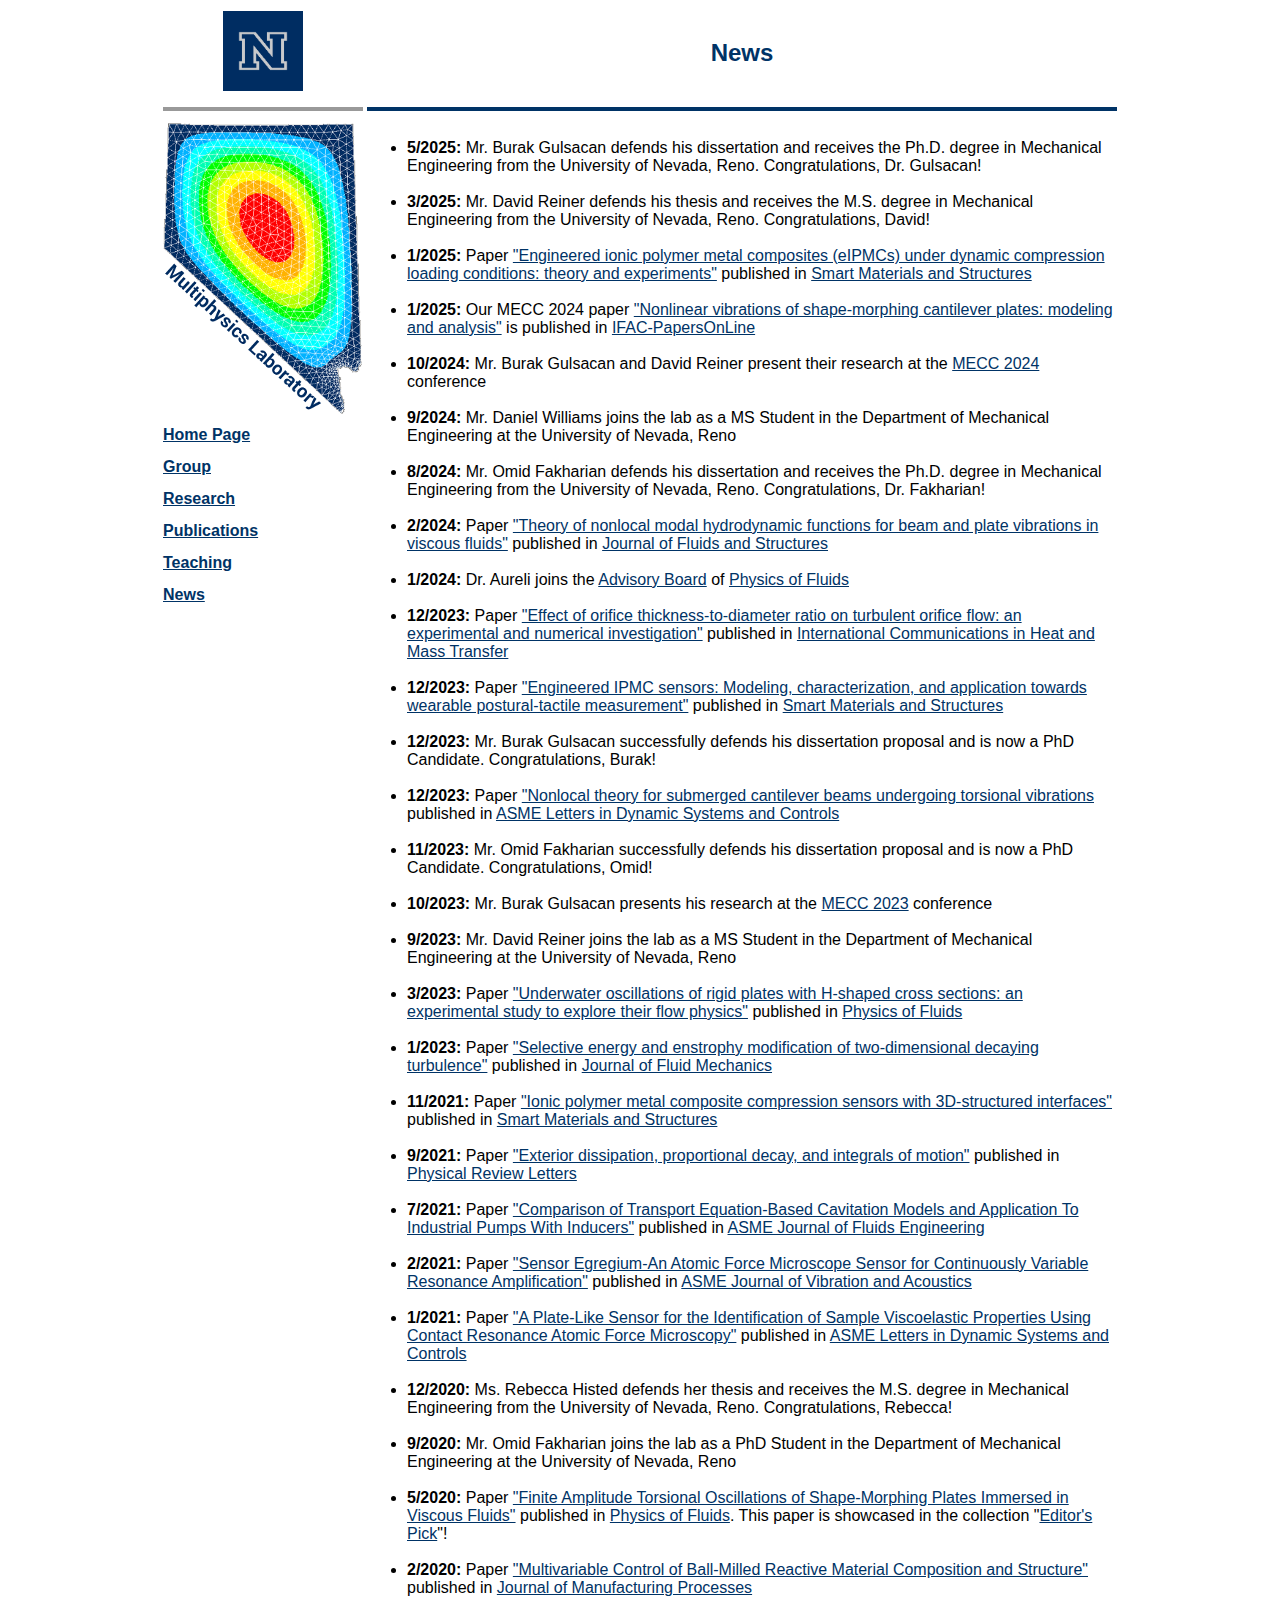
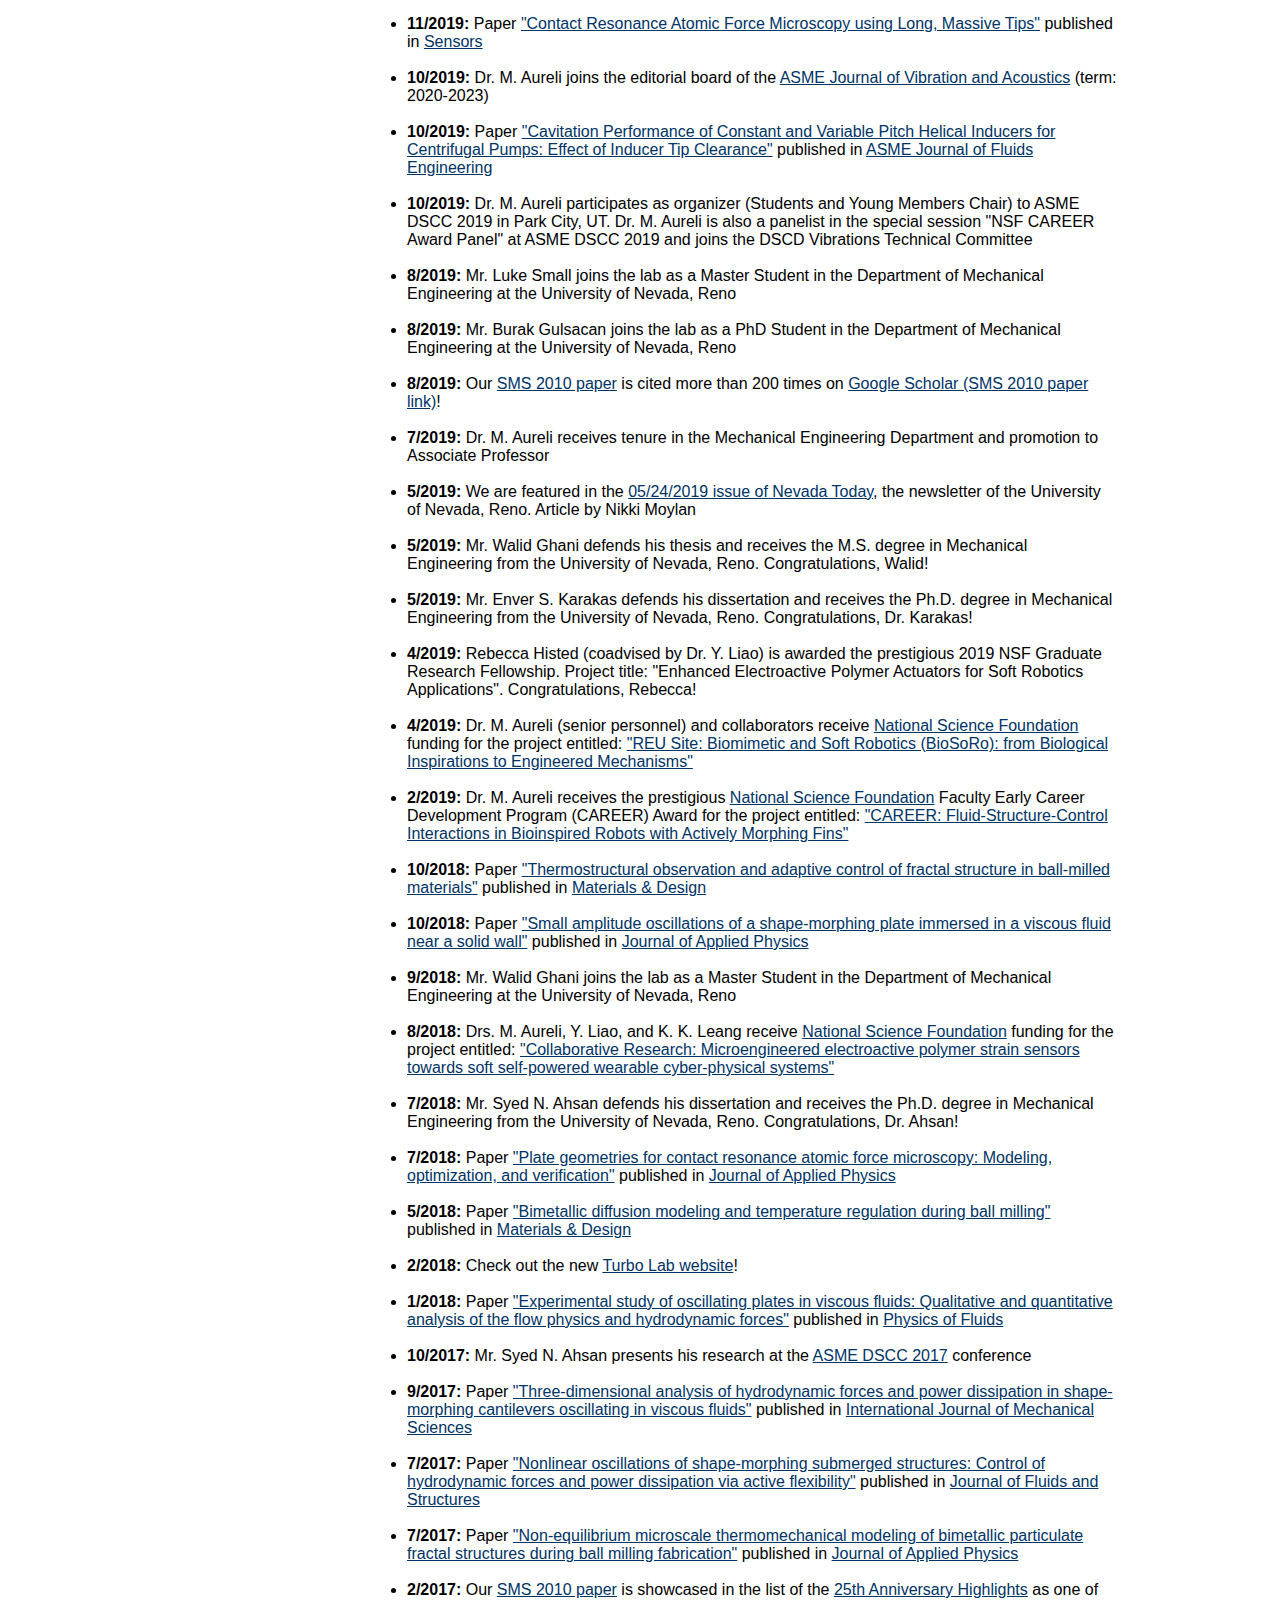
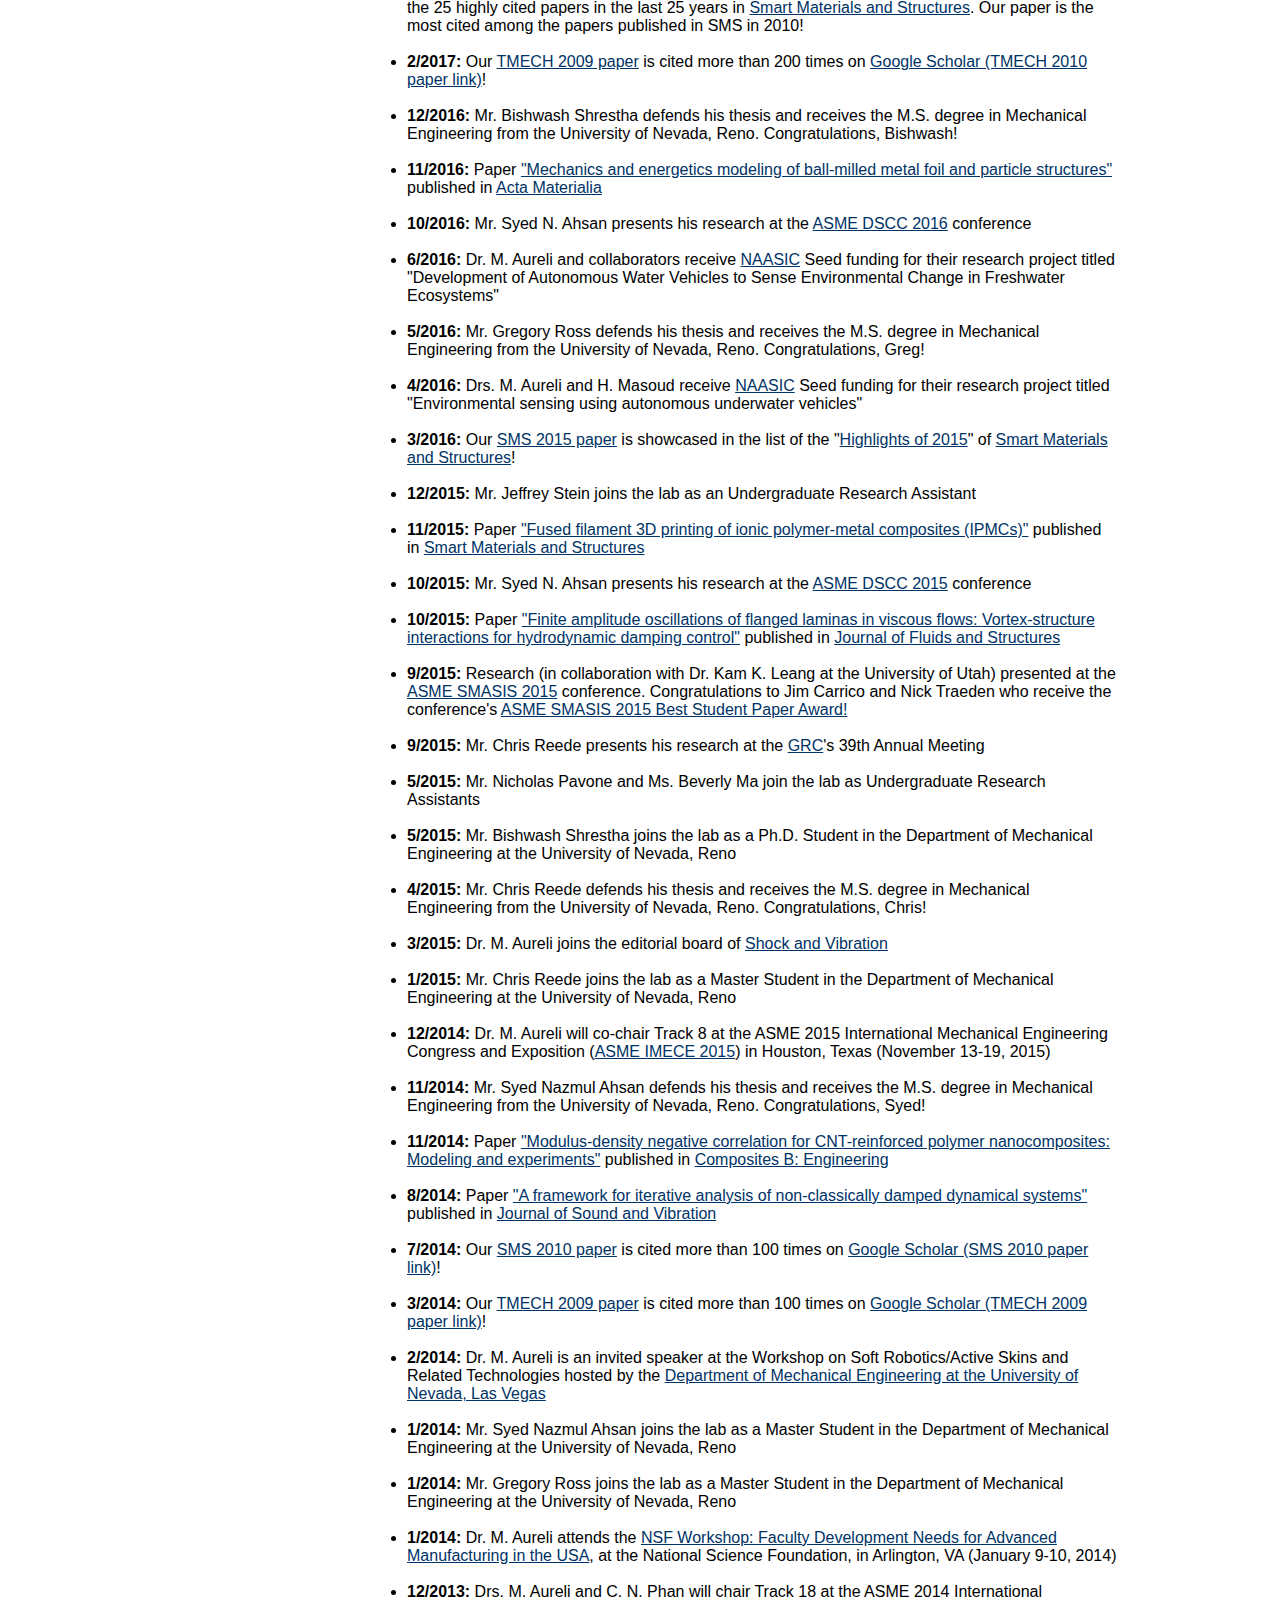
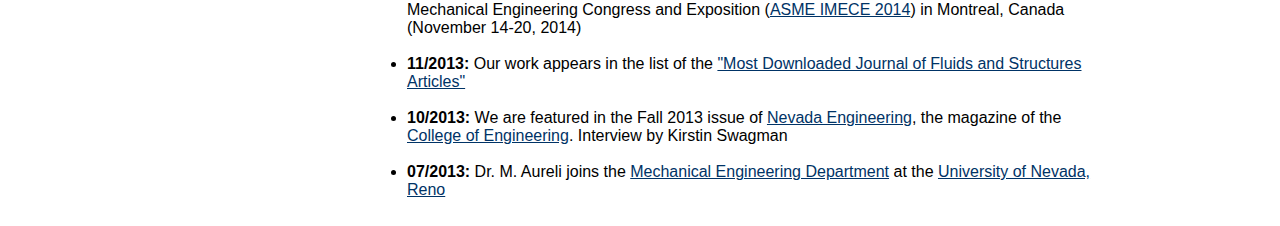
<file: news.html>
<!DOCTYPE html PUBLIC "-//W3C//DTD HTML 4.01//EN" "http://www.w3.org/TR/html4/strict.dtd">
<html lang="en-us">
<head>

<link href='mplstyle.css' rel='stylesheet' type='text/css'>
<link rel="icon" type="image/jpg" href="muphylab_icon.jpg">
<meta content="text/html; charset=ISO-8859-1" http-equiv="content-type"><title>Matteo Aureli ~ News</title>
</head>

<body>
<table id="outer_wrap">

<tr id="row_1">
<td id="left_col_top">
	<div id="nv_logo" style="margin-left: 60px">
		<a href="http://www.unr.edu/" target="_blank">
		<img style="width: 80px;" src="nevada-n-rgb.png" alt="University of Nevada, Reno">
		</a>
	</div>
</td>	
<td>
<h1>News</h1>
</td>
</tr>

<tr>
<td><hr color="#999999" size="4"></td>
<td><hr color="#003366" size="4"></td>
</tr>

<tr id="row_2">
	
	<td id="left_col_bot">
	
	<div id="lab_logo" align="left">
		<a href="index.html">
		<img style="width: 200px;" src="muphylab.png" alt="Multiphysics Laboratory">
		</a>
	</div>
	
	<div id="side_links">
	<a href="index.html">Home Page</a><br>
	<!--<a href="lab.html">Laboratory</a><br>-->
	<a href="people.html">Group</a><br>
	<a href="projects.html">Research</a><br>
	<a href="pubs.html">Publications</a><br>
	<a href="teaching.html">Teaching</a><br>
	<!--<a href="openings.html">Openings</a><br>-->
	<a href="news.html">News</a>
	</div>
	
	</td>

	<td id="right_col">

	<p>
    <ul>		
		<li><strong>5/2025:</strong> Mr. Burak Gulsacan defends his dissertation and receives the Ph.D. degree in Mechanical Engineering from the University of Nevada, Reno. Congratulations, Dr. Gulsacan!</li><br>
		<li><strong>3/2025:</strong> Mr. David Reiner defends his thesis and receives the M.S. degree in Mechanical Engineering from the University of Nevada, Reno. Congratulations, David!</li><br>
		<li><strong>1/2025:</strong> Paper <a href="https://doi.org/10.1088/1361-665X/adaab6" target="_blank">"Engineered ionic polymer metal composites (eIPMCs) under dynamic compression loading conditions: theory and experiments"</a> published in <a href="https://iopscience.iop.org/journal/0964-1726" target="_blank">Smart Materials and Structures</a></li><br>
		<li><strong>1/2025:</strong> Our MECC 2024 paper <a href="https://doi.org/10.1016/j.ifacol.2024.12.041" target="_blank">"Nonlinear vibrations of shape-morphing cantilever plates: modeling and analysis"</a> is published in <a href="https://www.sciencedirect.com/journal/ifac-papersonline" target="_blank">IFAC-PapersOnLine</a></li><br>
		<li><strong>10/2024:</strong> Mr. Burak Gulsacan and David Reiner present their research at the <a href="https://mecc2024.a2c2.org/" target="_blank">MECC 2024</a> conference</li><br>
		<li><strong>9/2024:</strong> Mr. Daniel Williams joins the lab as a MS Student in the Department of Mechanical Engineering at the University of Nevada, Reno</li><br>
		<li><strong>8/2024:</strong> Mr. Omid Fakharian defends his dissertation and receives the Ph.D. degree in Mechanical Engineering from the University of Nevada, Reno. Congratulations, Dr. Fakharian!</li><br>
		<li><strong>2/2024:</strong> Paper <a href="https://doi.org/10.1016/j.jfluidstructs.2024.104089" target="_blank">"Theory of nonlocal modal hydrodynamic functions for beam and plate vibrations in viscous fluids"</a> published in <a href="https://www.sciencedirect.com/journal/journal-of-fluids-and-structures" target="_blank">Journal of Fluids and Structures</a></li><br>
		<li><strong>1/2024:</strong> Dr. Aureli joins the <a href="https://pubs.aip.org/aip/pof/pages/advisory" target="_blank">Advisory Board</a> of <a href="https://aip.scitation.org/journal/phf" target="_blank">Physics of Fluids</a></li><br>
		<li><strong>12/2023:</strong> Paper <a href="https://doi.org/10.1016/j.icheatmasstransfer.2023.107213" target="_blank">"Effect of orifice thickness-to-diameter ratio on turbulent orifice flow: an experimental and numerical investigation"</a> published in <a href="https://www.sciencedirect.com/journal/international-communications-in-heat-and-mass-transfer" target="_blank">International Communications in Heat and Mass Transfer</a></li><br>
		<li><strong>12/2023:</strong> Paper <a href="https://doi.org/10.1088/1361-665X/ad142b" target="_blank">"Engineered IPMC sensors: Modeling, characterization, and application towards wearable postural-tactile measurement"</a> published in <a href="https://iopscience.iop.org/journal/0964-1726" target="_blank">Smart Materials and Structures</a></li><br>
		<li><strong>12/2023:</strong> Mr. Burak Gulsacan successfully defends his dissertation proposal and is now a PhD Candidate. Congratulations, Burak!</li><br>
		<li><strong>12/2023:</strong> Paper  <a title="Download" href=https://doi.org//10.1115/1.4063994 target="_blank">"Nonlocal theory for submerged cantilever beams undergoing torsional vibrations</a> published in <a href="https://asmedigitalcollection.asme.org/lettersdynsys" target="_blank">ASME Letters in Dynamic Systems and Controls</a></li><br>
		<li><strong>11/2023:</strong> Mr. Omid Fakharian successfully defends his dissertation proposal and is now a PhD Candidate. Congratulations, Omid!</li><br>
		<li><strong>10/2023:</strong> Mr. Burak Gulsacan presents his research at the <a href="https://mecc2023.a2c2.org/" target="_blank">MECC 2023</a> conference</li><br>
		<li><strong>9/2023:</strong> Mr. David Reiner joins the lab as a MS Student in the Department of Mechanical Engineering at the University of Nevada, Reno</li><br>
		<li><strong>3/2023:</strong> Paper  <a title="Download" href="https://doi.org/10.1063/5.0141889" target="_blank">"Underwater oscillations of rigid plates with H-shaped cross sections: an experimental study to explore their flow physics"</a> published in <a href="https://aip.scitation.org/journal/phf" target="_blank">Physics of Fluids</a></li><br>
		<li><strong>1/2023:</strong> Paper <a title="Download" href="https://doi.org/10.1017/jfm.2022.1094" target="_blank">"Selective energy and enstrophy modification of two-dimensional decaying turbulence"</a> published in <a href="https://www.cambridge.org/core/journals/journal-of-fluid-mechanics" target="_blank"> Journal of Fluid Mechanics</a></li><br>
		<li><strong>11/2021:</strong> Paper <a href="https://doi.org/10.1088/1361-665X/ac3431" target="_blank">"Ionic polymer metal composite compression sensors with 3D-structured interfaces"</a> published in <a href="https://iopscience.iop.org/journal/0964-1726" target="_blank"> Smart Materials and Structures</a></li><br>
		<li><strong>9/2021:</strong> Paper <a href="https://doi.org/10.1103/PhysRevLett.127.134101" target="_blank">"Exterior dissipation, proportional decay, and integrals of motion"</a> published in <a href="https://journals.aps.org/prl/" target="_blank"> Physical Review Letters</a></li><br>
		<li><strong>7/2021:</strong> Paper <a href="https://doi.org/10.1115/1.4051471" target="_blank">"Comparison of Transport Equation-Based Cavitation Models and Application To Industrial Pumps With Inducers"</a> published in <a href="https://asmedigitalcollection.asme.org/fluidsengineering" target="_blank"> ASME Journal of Fluids Engineering</a></li><br>
		<li><strong>2/2021:</strong> Paper <a href="https://doi.org/10.1115/1.4050274" target="_blank">"Sensor Egregium-An Atomic Force Microscope Sensor for Continuously Variable Resonance Amplification"</a> published in <a href="https://asmedigitalcollection.asme.org/vibrationacoustics" target="_blank">ASME Journal of Vibration and Acoustics</a></li><br>
		<li><strong>1/2021:</strong> Paper <a href="https://doi.org/10.1115/1.4049538" target="_blank">"A Plate-Like Sensor for the Identification of Sample Viscoelastic Properties Using Contact Resonance Atomic Force Microscopy"</a> published in <a href="https://asmedigitalcollection.asme.org/lettersdynsys" target="_blank">ASME Letters in Dynamic Systems and Controls</a></li><br>
		<li><strong>12/2020:</strong> Ms. Rebecca Histed defends her thesis and receives the M.S. degree in Mechanical Engineering from the University of Nevada, Reno. Congratulations, Rebecca!</li><br>
		<li><strong>9/2020:</strong> Mr. Omid Fakharian joins the lab as a PhD Student in the Department of Mechanical Engineering at the University of Nevada, Reno</li><br>
		<li><strong>5/2020:</strong> Paper <a href="https://doi.org/10.1063/1.5136256" target="_blank">"Finite Amplitude Torsional Oscillations of Shape-Morphing Plates Immersed in Viscous Fluids"</a> published in <a href="https://aip.scitation.org/journal/phf" target="_blank">Physics of Fluids</a>. This paper is showcased in the collection "<a href="https://aip.scitation.org/topic/collections/editors-pick?SeriesKey=phf" target="_blank">Editor's Pick</a>"!</a></li><br>
		<li><strong>2/2020:</strong> Paper <a href="http://doi.org/10.1016/j.jmapro.2020.02.022" target="_blank"> "Multivariable Control of Ball-Milled Reactive Material Composition and Structure"</a> published in <a href="https://www.sciencedirect.com/journal/journal-of-manufacturing-processes" target="_blank">Journal of Manufacturing Processes</a></li><br>
		<li><strong>11/2019:</strong> Paper <a href="http://doi.org/10.3390/s19224990" target="_blank">"Contact Resonance Atomic Force Microscopy using Long, Massive Tips"</a> published in <a href="https://www.mdpi.com/journal/sensors" target="_blank"> Sensors</a></li><br>
		<li><strong>10/2019:</strong> Dr. M. Aureli joins the editorial board of the <a href="https://asmedigitalcollection.asme.org/vibrationacoustics" target= "_blank">ASME Journal of Vibration and Acoustics</a> (term: 2020-2023)</li><br>
		<li><strong>10/2019:</strong> Paper <a href="https://doi.org/10.1115/1.4044629" target="_blank">"Cavitation Performance of Constant and Variable Pitch Helical Inducers for Centrifugal Pumps: Effect of Inducer Tip Clearance"</a> published in <a href="https://asmedigitalcollection.asme.org/fluidsengineering" target="_blank"> ASME Journal of Fluids Engineering</a></li><br>
		<li><strong>10/2019:</strong> Dr. M. Aureli participates as organizer (Students and Young Members Chair) to ASME DSCC 2019 in Park City, UT. Dr. M. Aureli is also a panelist in the special session "NSF CAREER Award Panel" at ASME DSCC 2019 and joins the DSCD Vibrations Technical Committee</li><br>
		<li><strong>8/2019:</strong> Mr. Luke Small joins the lab as a Master Student in the Department of Mechanical Engineering at the University of Nevada, Reno</li><br>
		<li><strong>8/2019:</strong> Mr. Burak Gulsacan joins the lab as a PhD Student in the Department of Mechanical Engineering at the University of Nevada, Reno</li><br>
		<li><strong>8/2019:</strong> Our <a href="http://dx.doi.org/10.1088/0964-1726/19/1/015003" target="_blank">SMS 2010 paper</a> is cited more than 200 times on <a href="https://scholar.google.com/scholar?oi=bibs&hl=en&cites=10361386207028514956" target="_blank">Google Scholar (SMS 2010 paper link)</a>!</li><br>
		<li><strong>7/2019:</strong> Dr. M. Aureli receives tenure in the Mechanical Engineering Department and promotion to Associate Professor</li><br>		
		<li><strong>5/2019:</strong> We are featured in the <a href="https://www.unr.edu/nevada-today/news/2019/career-award-winners?utm_source=engrnews&utm_medium=email&utm_campaign=spring19" target="_blank">05/24/2019 issue of Nevada Today</a>, the newsletter of the University of Nevada, Reno. Article by Nikki Moylan</li><br>	
		<li><strong>5/2019:</strong> Mr. Walid Ghani defends his thesis and receives the M.S. degree in Mechanical Engineering from the University of Nevada, Reno. Congratulations, Walid!</li><br>
		<li><strong>5/2019:</strong> Mr. Enver S. Karakas defends his dissertation and receives the Ph.D. degree in Mechanical Engineering from the University of Nevada, Reno. Congratulations, Dr. Karakas!</li><br>
		<li><strong>4/2019:</strong> Rebecca Histed (coadvised by Dr. Y. Liao) is awarded the prestigious 2019 NSF Graduate Research Fellowship. Project title: "Enhanced Electroactive Polymer Actuators for Soft Robotics Applications". Congratulations, Rebecca!</li><br>
		<li><strong>4/2019:</strong> Dr. M. Aureli (senior personnel) and collaborators receive <a href="http://www.nsf.gov" target="_blank">National Science Foundation</a> funding for the project entitled: <a href="https://www.nsf.gov/awardsearch/showAward?AWD_ID=1852578" target="_blank">"REU Site: Biomimetic and Soft Robotics (BioSoRo): from Biological Inspirations to Engineered Mechanisms"</a></li><br>
		<li><strong>2/2019:</strong> Dr. M. Aureli receives the prestigious <a href="http://www.nsf.gov" target="_blank">National Science Foundation</a> Faculty Early Career Development Program (CAREER) Award for the project entitled: <a href="https://www.nsf.gov/awardsearch/showAward?AWD_ID=1847513" target="_blank">"CAREER: Fluid-Structure-Control Interactions in Bioinspired Robots with Actively Morphing Fins"</a></li><br>
		<li><strong>10/2018:</strong> Paper <a href="http://dx.doi.org/10.1016/j.matdes.2018.10.010" target="_blank">"Thermostructural observation and adaptive control of fractal structure in ball-milled materials"</a> published in 
		<a href="https://www.sciencedirect.com/journal/materials-and-design" target="_blank">
		Materials & Design</a></li><br>
		<li><strong>10/2018:</strong> Paper <a href="http://dx.doi.org/10.1063/1.5046545" target="_blank">"Small amplitude oscillations of a shape-morphing plate immersed in a viscous fluid near a solid wall"</a> published in 
		<a href="http://aip.scitation.org/journal/jap" target="_blank">Journal of Applied Physics</a></li><br>		
		<li><strong>9/2018:</strong> Mr. Walid Ghani joins the lab as a Master Student in the Department of Mechanical Engineering at the University of Nevada, Reno</li><br>
		<li><strong>8/2018:</strong> Drs. M. Aureli, Y. Liao, and K. K. Leang receive <a href="http://www.nsf.gov" target="_blank">National Science Foundation</a> funding for the project entitled: <a href="https://www.nsf.gov/awardsearch/showAward?AWD_ID=1809852" target="_blank">"Collaborative Research: Microengineered electroactive polymer strain sensors towards soft self-powered wearable cyber-physical systems"</a></li><br>
		<li><strong>7/2018:</strong> Mr. Syed N. Ahsan defends his dissertation and receives the Ph.D. degree in Mechanical Engineering from the University of Nevada, Reno. Congratulations, Dr. Ahsan!</li><br>
		<li><strong>7/2018:</strong> Paper <a href="http://dx.doi.org/10.1063/1.5038727" target="_blank">"Plate geometries for contact resonance atomic force microscopy: Modeling, optimization, and verification"</a> published in 
		<a href="http://aip.scitation.org/journal/jap" target="_blank">
		Journal of Applied Physics</a></li><br>		
		<li><strong>5/2018:</strong> Paper <a href="http://dx.doi.org/10.1016/j.matdes.2018.05.055" target="_blank">"Bimetallic diffusion modeling and temperature regulation during ball milling"</a> published in 
		<a href="https://www.sciencedirect.com/journal/materials-and-design" target="_blank">
		Materials & Design</a></li><br>
		<li><strong>2/2018:</strong> Check out the new <a href="http://turbo.me.unr.edu/" target="_blank">Turbo Lab website</a>!</li><br>
		<li><strong>1/2018:</strong> Paper <a href="http://dx.doi.org/10.1063/1.5001330" target="_blank">"Experimental study of oscillating plates in viscous fluids: Qualitative and quantitative analysis of the flow physics and hydrodynamic forces"</a> published in 
		<a href="http://aip.scitation.org/journal/phf" target="_blank">
		Physics of Fluids</a></li><br>
		<li><strong>10/2017:</strong> Mr. Syed N. Ahsan presents his research at the <a href="http://www.asmeconferences.org/dscc2017/" target="_blank">ASME DSCC 2017</a> conference</li><br>
		<li><strong>9/2017:</strong> Paper <a href="http://dx.doi.org/10.1016/j.ijmecsci.2017.09.034" target="_blank">"Three-dimensional analysis of hydrodynamic forces and power dissipation in shape-morphing cantilevers oscillating in viscous fluids"</a> published in 
		<a href="http://www.journals.elsevier.com/international-journal-of-mechanical-sciences/" target="_blank">
		International Journal of Mechanical Sciences</a></li><br>
		<li><strong>7/2017:</strong> Paper <a href="http://www.sciencedirect.com/science/article/pii/S0889974616303693" target="_blank">"Nonlinear oscillations of shape-morphing submerged structures: Control of hydrodynamic forces and power dissipation via active flexibility"</a> published in <a href="http://www.journals.elsevier.com/journal-of-fluids-and-structures/" target="_blank">
		Journal of Fluids and Structures</a></li><br>
		<li><strong>7/2017:</strong> Paper <a href="http://dx.doi.org/10.1063/1.4993174" target="_blank">"Non-equilibrium microscale thermomechanical modeling of bimetallic particulate fractal structures during ball milling fabrication"</a> published in 
		<a href="http://aip.scitation.org/journal/jap" target="_blank">
		Journal of Applied Physics</a></li><br>		
		<li><strong>2/2017:</strong> Our <a href="http://dx.doi.org/10.1088/0964-1726/19/1/015003" target="_blank">SMS 2010 paper</a> is showcased in the list of the <a href="http://iopscience.iop.org/journal/0964-1726/page/highlights-anniversary" target="_blank">25th Anniversary Highlights</a> as one of the 25 highly cited papers in the last 25 years in 
		<a href="http://iopscience.iop.org/0964-1726" target="_blank">Smart Materials and Structures</a>. Our paper is the most cited among the papers published in SMS in 2010!</li><br>
		<li><strong>2/2017:</strong> Our <a href="http://dx.doi.org/10.1109/TMECH.2009.2030887" target="_blank">TMECH 2009 paper</a> is cited more than 200 times on 
		<a href="http://scholar.google.com/scholar?oi=bibs&hl=en&cites=5526270236903784677" target="_blank">
		Google Scholar (TMECH 2010 paper link)</a>!</li><br>
		<li><strong>12/2016:</strong> Mr. Bishwash Shrestha defends his thesis and receives the M.S. degree in Mechanical Engineering from the University of Nevada, Reno. Congratulations, Bishwash!</li><br>
		<li><strong>11/2016:</strong> Paper <a href="http://dx.doi.org/10.1016/j.actamat.2016.10.041" target="_blank">"Mechanics and energetics modeling of ball-milled metal foil and particle structures"</a> published in 
		<a href="http://www.journals.elsevier.com/acta-materialia/" target="_blank">
		Acta Materialia</a></li><br>
		<li><strong>10/2016:</strong> Mr. Syed N. Ahsan presents his research at the <a href="http://www.asmeconferences.org/dscc2016/" target="_blank">ASME DSCC 2016</a> conference</li><br>
		<!--<li><strong>8/2016:</strong> Dr. M. Aureli joins the <a href="http://www.hindawi.com/journals/mpe/editors/" target="_blank">editorial board of Mathematical Problems in Engineering</a></li><br>-->
		<li><strong>6/2016:</strong> Dr. M. Aureli and collaborators receive <a href="https://www.unr.edu/naasic" target="_blank">NAASIC</a> Seed funding for their research project titled "Development of Autonomous Water Vehicles to Sense Environmental Change in Freshwater Ecosystems"</li><br>
		<li><strong>5/2016:</strong> Mr. Gregory Ross defends his thesis and receives the M.S. degree in Mechanical Engineering from the University of Nevada, Reno. Congratulations, Greg!</li><br>
		<li><strong>4/2016:</strong> Drs. M. Aureli and H. Masoud receive <a href="https://www.unr.edu/naasic" target="_blank">NAASIC</a> Seed funding for their research project titled "Environmental sensing using autonomous underwater vehicles"</li><br>
		<li><strong>3/2016:</strong> Our <a href="http://dx.doi.org/10.1088/0964-1726/24/12/125021" target="_blank">SMS 2015 paper</a> is showcased in the list of the "<a href="http://iopscience.iop.org/journal/0964-1726/page/Highlights-of-2015" target="_blank">Highlights of 2015</a>" of <a href="http://iopscience.iop.org/0964-1726" target="_blank">Smart Materials and Structures</a>!</li><br>
		<li><strong>12/2015:</strong> Mr. Jeffrey Stein joins the lab as an Undergraduate Research Assistant</li><br>
		<li><strong>11/2015:</strong> Paper <a href="http://dx.doi.org/10.1088/0964-1726/24/12/125021" target="_blank">"Fused filament 3D printing of ionic polymer-metal composites (IPMCs)"</a> published in <a href="http://iopscience.iop.org/0964-1726" target="_blank">Smart Materials and Structures</a></li><br>
		<li><strong>10/2015:</strong> Mr. Syed N. Ahsan presents his research at the <a href="http://www.asmeconferences.org/dscc2015/" target="_blank">ASME DSCC 2015</a> conference</li><br>
		<li><strong>10/2015:</strong> Paper <a href="http://www.sciencedirect.com/science/article/pii/S0889974615002327" target="_blank">"Finite amplitude oscillations of flanged laminas in viscous flows: Vortex-structure interactions for hydrodynamic damping control"</a> published in 
		<a href="http://www.journals.elsevier.com/journal-of-fluids-and-structures/" target="_blank">
		Journal of Fluids and Structures</a></li><br>
		<li><strong>9/2015:</strong> Research (in collaboration with Dr. Kam K. Leang at the University of Utah) presented at the <a href="http://www.asmeconferences.org/smasis2015/" target="_blank">ASME SMASIS 2015</a> conference. Congratulations to Jim Carrico and Nick Traeden who receive the conference's <a href="http://www.kam.k.leang.com/academics/smasis2015_best_paper/" target="_blank">ASME SMASIS 2015 Best Student Paper Award!</a></li><br>
		<li><strong>9/2015:</strong> Mr. Chris Reede presents his research at the <a href="http://www.geothermal.org/" target="_blank">GRC</a>'s 39th Annual Meeting</li><br>
		<li><strong>5/2015:</strong> Mr. Nicholas Pavone and Ms. Beverly Ma join the lab as Undergraduate Research Assistants</li><br>
		<li><strong>5/2015:</strong> Mr. Bishwash Shrestha joins the lab as a Ph.D. Student in the Department of Mechanical Engineering at the University of Nevada, Reno</li><br>
		<li><strong>4/2015:</strong> Mr. Chris Reede defends his thesis and receives the M.S. degree in Mechanical Engineering from the University of Nevada, Reno. Congratulations, Chris!</li><br>
		<li><strong>3/2015:</strong> Dr. M. Aureli joins the editorial board of <a href="http://www.hindawi.com/journals/sv/" target="_blank">Shock and Vibration</a></li><br>
		<li><strong>1/2015:</strong> Mr. Chris Reede joins the lab as a Master Student in the Department of Mechanical Engineering at the University of Nevada, Reno</li><br>
		<li><strong>12/2014:</strong> Dr. M. Aureli will co-chair Track 8 at the ASME 2015 International Mechanical Engineering Congress and Exposition (<a href="http://www.asmeconferences.org/Congress2015" target="_blank">ASME IMECE 2015</a>) in Houston, Texas (November 13-19, 2015)</li><br>
		<li><strong>11/2014:</strong> Mr. Syed Nazmul Ahsan defends his thesis and receives the M.S. degree in Mechanical Engineering from the University of Nevada, Reno. Congratulations, Syed!</li><br>
		<li><strong>11/2014:</strong> Paper <a href="http://dx.doi.org/10.1016/j.compositesb.2014.10.037" target="_blank">"Modulus-density negative correlation for CNT-reinforced polymer nanocomposites: Modeling and experiments"</a> published in 
		<a href="http://www.journals.elsevier.com/composites-part-b-engineering/" target="_blank">Composites B: Engineering</a></li><br>
		<li><strong>8/2014:</strong> Paper <a href="http://dx.doi.org/10.1016/j.jsv.2014.07.018" target="_blank">"A framework for iterative analysis of non-classically damped dynamical systems"</a> published in <a href="http://www.journals.elsevier.com/journal-of-sound-and-vibration/" target="_blank">
		Journal of Sound and Vibration</a></li><br>
		<li><strong>7/2014:</strong> Our <a href="http://dx.doi.org/10.1088/0964-1726/19/1/015003" target="_blank">SMS 2010 paper</a> is cited more than 100 times on 
		<a href="https://scholar.google.com/scholar?oi=bibs&hl=en&cites=10361386207028514956" target="_blank">
		Google Scholar (SMS 2010 paper link)</a>!</li><br>
		<li><strong>3/2014:</strong> Our <a href="http://dx.doi.org/10.1109/TMECH.2009.2030887" target="_blank">TMECH 2009 paper</a> is cited more than 100 times on 
		<a href="http://scholar.google.com/scholar?oi=bibs&hl=en&cites=5526270236903784677" target="_blank">
		Google Scholar (TMECH 2009 paper link)</a>!</li><br>
		<li><strong>2/2014:</strong> Dr. M. Aureli is an invited speaker at the Workshop on Soft Robotics/Active Skins and Related Technologies hosted by the <a href="http://www.unlv.edu/me" target="_blank">Department of Mechanical Engineering at the University of Nevada, Las Vegas</a></li><br>
		<li><strong>1/2014:</strong> Mr. Syed Nazmul Ahsan joins the lab as a Master Student in the Department of Mechanical Engineering at the University of Nevada, Reno</li><br>
		<li><strong>1/2014:</strong> Mr. Gregory Ross joins the lab as a Master Student in the Department of Mechanical Engineering at the University of Nevada, Reno</li><br>
		<li><strong>1/2014:</strong> Dr. M. Aureli attends the <a href="http://nsfmanufacturingfaculty.eng.usf.edu/" target="_blank">NSF Workshop: Faculty Development Needs for Advanced Manufacturing in the USA</a>, at the National Science Foundation, in Arlington, VA (January 9-10, 2014)</li><br>
		<li><strong>12/2013:</strong> Drs. M. Aureli and C. N. Phan will chair Track 18 at the ASME 2014 International Mechanical Engineering Congress and Exposition (<a href="http://www.asmeconferences.org/Congress2014" target="_blank">ASME IMECE 2014</a>) in Montreal, Canada (November 14-20, 2014)</li><br>
        <li><strong>11/2013:</strong> Our work appears in the list of the <a href="http://www.journals.elsevier.com/journal-of-fluids-and-structures/most-downloaded-articles/" target="_blank">"Most Downloaded Journal of Fluids and Structures Articles"</a></li><br>
		<li><strong>10/2013:</strong> We are featured in the Fall 2013 issue of <a href="https://www.unr.edu/nevada-engineering" target="_blank">Nevada Engineering</a>, the magazine of the <a href="http://www.unr.edu/engineering/" target="_blank">College of Engineering</a>. Interview by Kirstin Swagman</li><br>
        <li><strong>07/2013:</strong> Dr. M. Aureli joins the <a href="http://www.unr.edu/me/" target="_blank">Mechanical Engineering Department</a> at the <a href="http://www.unr.edu/" target="_blank">University of Nevada, Reno</a></li>
    </ul>
    </p>

	</td>
</tr>

</table>

<!-- Default Statcounter code for Multiphysics Laboratory
http://matteoaureli.com/ -->
<script type="text/javascript">
var sc_project=10663264; 
var sc_invisible=1; 
var sc_security="d5bb6328"; 
</script>
<script type="text/javascript"
src="https://www.statcounter.com/counter/counter.js"
async></script>
<noscript><div class="statcounter"><a title="Web Analytics
Made Easy - StatCounter" href="https://statcounter.com/"
target="_blank"><img class="statcounter"
src="https://c.statcounter.com/10663264/0/d5bb6328/1/"
alt="Web Analytics Made Easy -
StatCounter"></a></div></noscript>
<!-- End of Statcounter Code -->

</body>
</html>
</file>
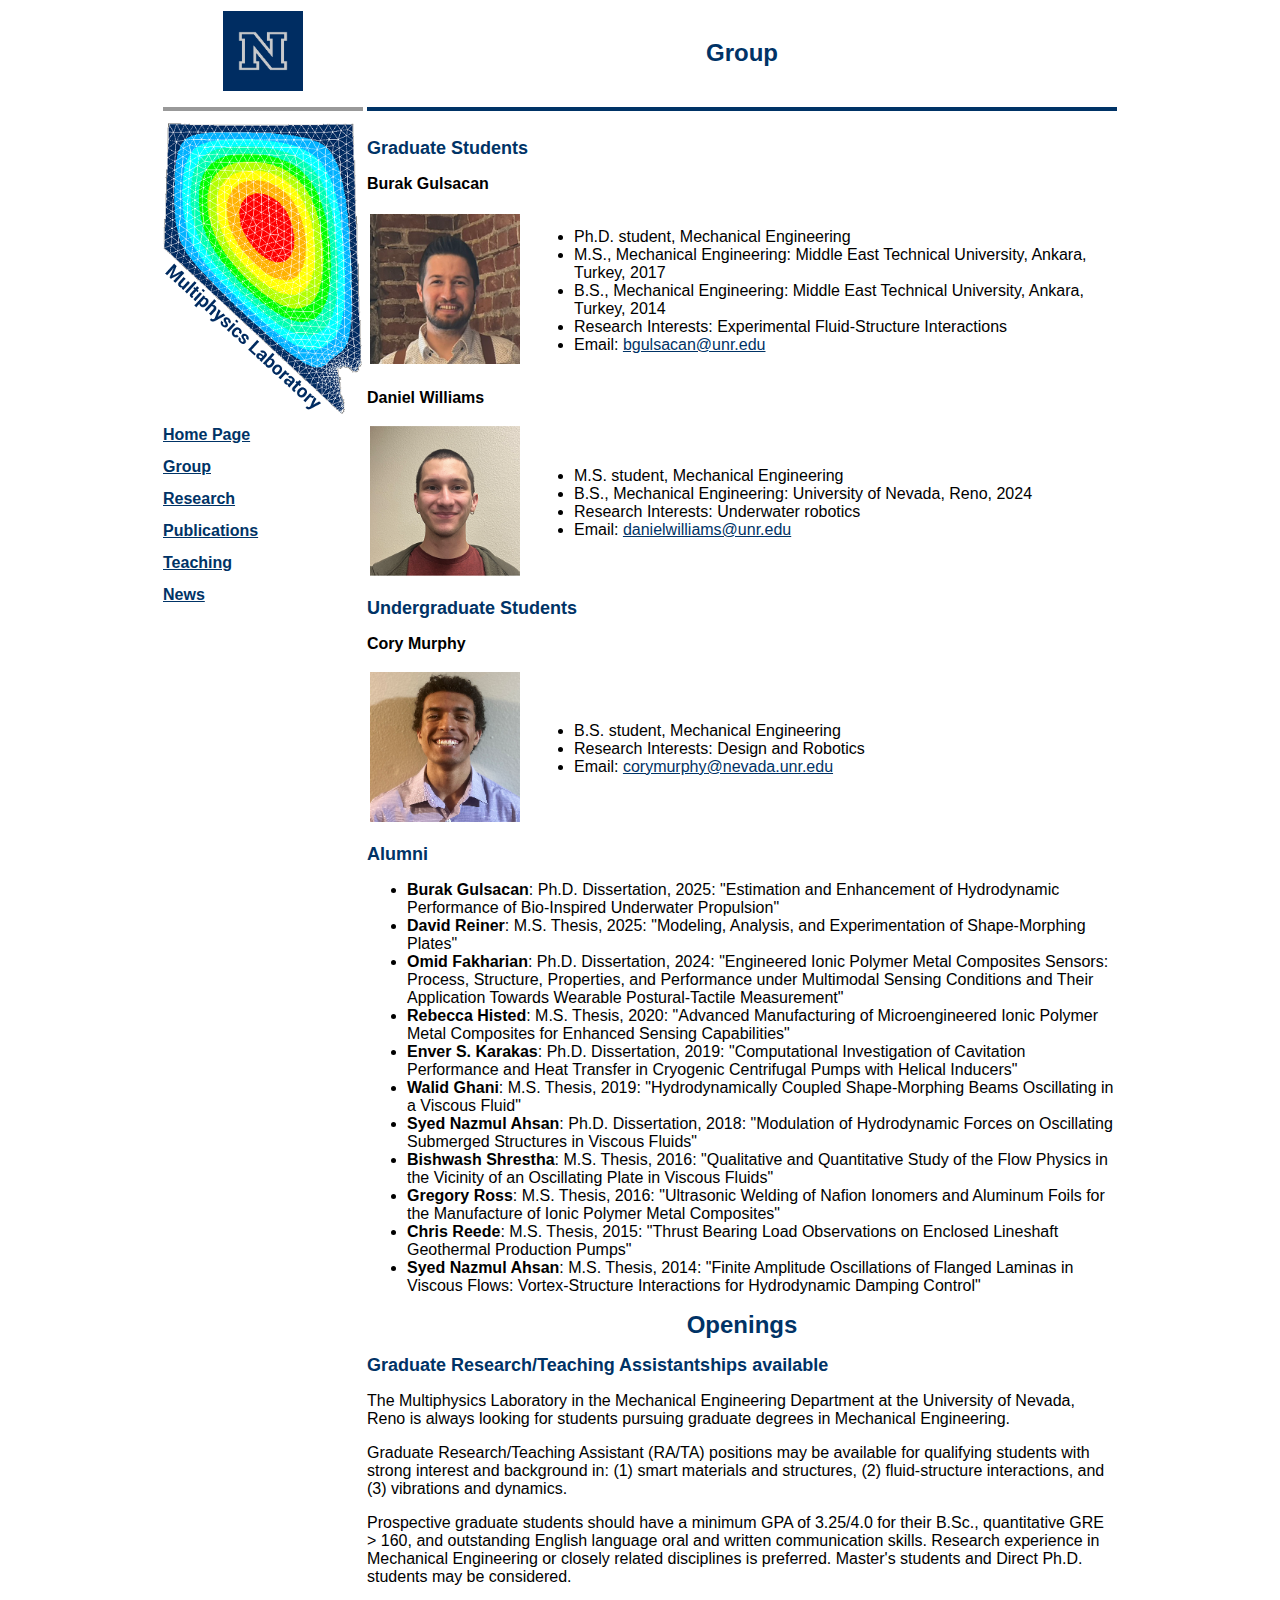
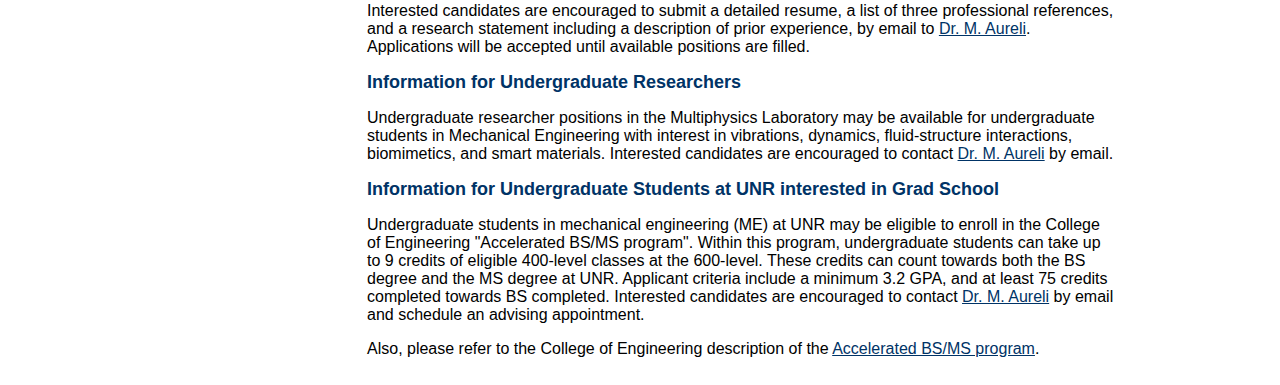
<file: people.html>
<!DOCTYPE html PUBLIC "-//W3C//DTD HTML 4.01//EN" "http://www.w3.org/TR/html4/strict.dtd">
<html lang="en-us">
<head>

<link href='mplstyle.css' rel='stylesheet' type='text/css'>
<link rel="icon" type="image/jpg" href="muphylab_icon.jpg">
<meta content="text/html; charset=ISO-8859-1" http-equiv="content-type"><title>Matteo Aureli ~ Group</title>
</head>

<body>
<table id="outer_wrap">

<tr id="row_1">
<td id="left_col_top">
	<div id="nv_logo" style="margin-left: 60px">
		<a href="http://www.unr.edu/" target="_blank">
		<img style="width: 80px;" src="nevada-n-rgb.png" alt="University of Nevada, Reno">
		</a>
	</div>
</td>	
<td>
<h1>Group</h1>
</td>
</tr>

<tr>
<td><hr color="#999999" size="4"></td>
<td><hr color="#003366" size="4"></td>
</tr>

<tr id="row_2">
	
	<td id="left_col_bot">
	
	<div id="lab_logo" align="left">
		<a href="index.html">
		<img style="width: 200px;" src="muphylab.png" alt="Multiphysics Laboratory">
		</a>
	</div>
	
	<div id="side_links">
	<a href="index.html">Home Page</a><br>
	<!--<a href="lab.html">Laboratory</a><br>-->
	<a href="people.html">Group</a><br>
	<a href="projects.html">Research</a><br>
	<a href="pubs.html">Publications</a><br>
	<a href="teaching.html">Teaching</a><br>
	<!--<a href="openings.html">Openings</a><br>-->
	<a href="news.html">News</a>
	</div>
	
	</td>

	<td id="right_col">

	<!--
	<h2>Post-Docs</h2>
	-->
	
	<!--
    <h3>Syed Nazmul Ahsan</h3> 
	<table>
	<tr>
	<td style="width: 160px;">
		<div><img style="width: 150px;" src="./images/syed2.png" alt="Syed Nazmul Ahsan"> </div>	
	</td>
	<td>
	<ul>
	<li>Ph.D., Mechanical Engineering: University of Nevada, Reno, 2018 </li>
	<li>M.S., Mechanical Engineering: University of Nevada, Reno, 2014 </li>
	<li>B.S., Mechanical Engineering: Bangladesh University of Engineering and Technology, 2011 </li>
	<li>Research Interests: Fluid-structure interaction, Vibrations </li>
	<li>Email: <a href="mailto:sahsan@nevada.unr.edu">sahsan@nevada.unr.edu</a> </li>
	</ul>
	</td>
	</tr>
	</table>
	-->
	
	<h2>Graduate Students</h2>
	
	<!--
	<h3>Enver Karakas</h3> 
	<table>
	<tr>
	<td style="width: 160px;">
		<div><img style="width: 150px;" src="./images/karakas.png" alt="Enver Karakas"> </div>	
	</td>
	<td>
	<ul>
	<li>Ph.D. student, Mechanical Engineering </li>
	<li>M.S., Mechanical Engineering: University of Nevada, Reno, 2003  </li>
	<li>B.S., Mechanical Engineering: Erciyes University, Kayseri, Turkey, 2000</li>
	<li>Research Interests: Turbomachinery, Computational Fluid Dynamics (co-advised with Dr. C. Evrensel) </li>
	<li>Email: <a href="mailto:ekarakas@nevada.unr.edu">ekarakas@nevada.unr.edu</a> </li>
	</td>	
	</tr>
	</table>
	-->
	<!--
	<h3>Omid Fakharian</h3> 
	<table>
	<tr>
	<td style="width: 160px;">
		<div><img style="width: 150px;" src="./images/omid.png" alt="Luke Small"> </div>	
	</td>
	<td>
	<ul>
	<li>Ph.D. student, Mechanical Engineering </li>
	<li>M.S., Aerospace Engineering: Sharif University of Technology, Tehran, Iran, 2016 </li>
	<li>B.S., Mechanical Engineering: Noshirvani University of Technology, Babol, Iran, 2013</li>
	<li>Research Interests: Smart Materials and Structures </li>
	<li>Email: <a href="mailto:ofakharian@unr.edu">ofakharian@unr.edu</a> </li>
	</td>	
	</tr>
	</table>
	-->
	
	<h3>Burak Gulsacan</h3> 
	<table>
	<tr>
	<td style="width: 160px;">
		<div><img style="width: 150px;" src="./images/gulsacan.png" alt="Burak Gulsacan"> </div>	
	</td>
	<td>
	<ul>
	<li>Ph.D. student, Mechanical Engineering </li>
	<li>M.S., Mechanical Engineering: Middle East Technical University, Ankara, Turkey, 2017 </li>
	<li>B.S., Mechanical Engineering: Middle East Technical University, Ankara, Turkey, 2014 </li>
	<li>Research Interests: Experimental Fluid-Structure Interactions </li>
	<li>Email: <a href="mailto:bgulsacan@unr.edu">bgulsacan@unr.edu</a> </li>
	</td>	
	</tr>
	</table>
	
	<!--
	<h3>David Reiner</h3> 
	<table>
	<tr>
	<td style="width: 160px;">
		<div><img style="width: 150px;" src="./images/reiner.png" alt="David Reiner"> </div>	
	</td>
	<td>
	<ul>
	<li>M.S. student, Mechanical Engineering </li>
	<li>B.S., Mechanical Engineering: University of Nevada, Reno, 2023 </li>
	<li>Research Interests: Nonlinear dynamics </li>
	<li>Email: <a href="mailto:dreiner@unr.edu">dreiner@unr.edu</a> </li>
	</td>	
	</tr>
	</table>
	-->
	
	<h3>Daniel Williams</h3> 
	<table>
	<tr>
	<td style="width: 160px;">
		<div><img style="width: 150px;" src="./images/daniel.png" alt="Daniel Williams"> </div>	
	</td>
	<td>
	<ul>
	<li>M.S. student, Mechanical Engineering </li>
	<li>B.S., Mechanical Engineering: University of Nevada, Reno, 2024 </li>
	<li>Research Interests: Underwater robotics </li>
	<li>Email: <a href="mailto:danielwilliams@unr.edu">danielwilliams@unr.edu</a> </li>
	</td>	
	</tr>
	</table>
	
	<!--
	<h3>Rebecca Histed</h3> 
	<table>
	<tr>
	<td style="width: 160px;">
		<div><img style="width: 150px;" src="./images/rebecca.png" alt="Rebecca Histed"> </div>	
	</td>
	<td>
	<ul>
	<li>M.S. student, Mechanical Engineering (coadvised with <a href="https://www.unr.edu/me/people/yiliang-liao" target="_blank">Dr. Yiliang Liao</a>)</li>
	<li>B.S., Mechanical Engineering: University of Nevada, Reno, 2018 </li>
	<li>Research Interests: Smart Materials and Structures, Advanced Manufacturing </li>
	<li>Email: <a href="mailto:rnealis@nevada.unr.edu">rnealis@nevada.unr.edu</a> </li>
	</td>	
	</tr>
	</table>
	-->
	<!--
	<h3>Luke Small</h3> 
	<table>
	<tr>
	<td style="width: 160px;">
		<div><img style="width: 150px;" src="./images/lukesmall.png" alt="Luke Small"> </div>	
	</td>
	<td>
	<ul>
	<li>M.S. student, Mechanical Engineering </li>
	<li>B.S., Mechanical Engineering: University of Nevada, Reno, 2019 </li>
	<li>Research Interests: Smart Materials and Structures </li>
	<li>Email: <a href="mailto:lsmall562@nevada.unr.edu">lsmall562@nevada.unr.edu</a> </li>
	</td>	
	</tr>
	</table>
	-->
	
	<!--
	<h3>Gregory Ross</h3> 
	<table>
	<tr>
	<td style="width: 160px;">
		<div><img style="width: 150px;" src="./images/greg.png" alt="Gregory Ross"> </div>	
	</td>
	<td>
	<ul>
	<li>M.S. student, Mechanical Engineering </li>
	<li>B.S., Mechanical Engineering: University of Nevada, Reno, 2011 </li>
	<li>Research Interests: Smart materials and systems </li>
	<li>Email: <a href="mailto:gross@unr.edu">gross@unr.edu</a> </li>
	</td>	
	</tr>
	</table>
	-->
	<!--
	<h3>Bishwash Shrestha</h3> 
	<table>
	<tr>
	<td style="width: 160px;">
		<div><img style="width: 150px;" src="./images/bishwash.png" alt="Bishwash Shrestha"> </div>	
	</td>
	<td>
	<ul>
	<li>Ph.D. student, Mechanical Engineering </li>
	<li>B.S., Mechanical Engineering: Pulchowk Campus, IOE, Nepal, 2013 </li>
	<li>Research Interests: Fluid-structure interaction </li>
	<li>Email: <a href="mailto:bishwash@nevada.unr.edu">bishwash@nevada.unr.edu</a> </li>
	</td>	
	</tr>
	</table>
	-->
	<!--
	<h3>Chris Reede</h3> 
	<table>
	<tr>
	<td style="width: 160px;">
		<div><img style="width: 150px;" src="./images/chris.png" alt="Chris Reede"> </div>	
	</td>
	<td>
	<ul>
	<li>Research scholar </li>
	<li>M.S., Mechanical Engineering: University of Nevada, Reno, 2015 </li>
	<li>B.S., Mechanical Engineering: University of Nevada, Reno, 2008 </li>
	<li>Research Interests: Renewable energy, Turbomachinery </li>
	<li>Email: <a href="mailto:creede@unr.edu">creede@unr.edu</a> </li>
	</td>	
	</tr>
	</table>
	-->
	
	<h2>Undergraduate Students</h2>
	
<!--	<h3>Aspen Anderson</h3> 
	<table>
	<tr>
	<td style="width: 160px;">
		<div><img style="width: 150px;" src="./images/aspenanderson.png" alt="Aspen Anderson"> </div>	
	</td>
	<td>
	<ul>
	<li>B.S. student, Mechanical Engineering </li>
	<li>Research Interests: Design and Robotics </li>
	<li>Email: <a href="mailto:aspena@nevada.unr.edu">aspena@nevada.unr.edu</a> </li>
	</td>	
	</tr>
	</table>
-->

	<h3>Cory Murphy</h3> 
	<table>
	<tr>
	<td style="width: 160px;">
		<div><img style="width: 150px;" src="./images/cory.png" alt="Cory Murphy"> </div>	
	</td>
	<td>
	<ul>
	<li>B.S. student, Mechanical Engineering </li>
	<li>Research Interests: Design and Robotics </li>
	<li>Email: <a href="mailto:corymurphy@nevada.unr.edu">corymurphy@nevada.unr.edu</a> </li>
	</td>	
	</tr>
	</table>
	
<!--	<h3>Robert Strott</h3> 
	<table>
	<tr>
	<td style="width: 160px;">
		<div><img style="width: 150px;" src="./images/rstrott.png" alt="Robert Strott"> </div>	
	</td>
	<td>
	<ul>
	<li>B.S. student, Mechanical Engineering </li>
	<li>Research Interests: Design and Robotics </li>
	<li>Email: <a href="mailto:rstrott@nevada.unr.edu">rstrott@nevada.unr.edu</a> </li>
	</td>	
	</tr>
	</table>
	

	<h2>High School Students</h2>
	
	<h3>Anna Zueva</h3> 
	<table>
	<tr>
	<td style="width: 160px;">
		<div><img style="width: 150px;" src="./images/Anna_Zueva.png" alt="Anna Zueva"> </div>	
	</td>
	<td>
	<ul>
	<li>Truckee Meadows Community College High School '23</li>
	<li>Research Interests: Underwater Robotics </li>
		<li>Email: <a href="mailto:rstrott@nevada.unr.edu">rstrott@nevada.unr.edu</a> </li> 
	</td>	
	</tr>
	</table>
-->
	<!--<h3>Sonya Broeme</h3> 
	<table>
	<tr>
	<td style="width: 160px;">
		<div><img style="width: 150px;" src="./images/no_face.png" alt="Sonya Broeme"> </div>	
	</td>
	<td>
	<ul>
	<li>B.S. student, Mechanical Engineering </li>
	<li>Research Interests: Turbomachinery (co-advised with Dr. C. Evrensel) </li>
	<li>Email: <a href="mailto:sonyabroeme@gmail.com">sonyabroeme@gmail.com</a> </li>
	</td>	
	</tr>
	</table>
	-->
	
	<!--
	<h3>Navid Forootan</h3> 
	<table>
	<tr>
	<td style="width: 160px;">
		<div><img style="width: 150px;" src="./images/navid.png" alt="Navid Forootan"> </div>	
	</td>
	<td>
	<ul>
	<li>B.S. student, Mechanical Engineering </li>
	<li>Research Interests: Vibrations </li>
	<li>Email: <a href="mailto:nforootan@nevada.unr.edu">nforootan@nevada.unr.edu</a> </li>
	</td>	
	</tr>
	</table>
	-->
	
	<!--
	<h3>Nicholas Pavone</h3> 
	<table>
	<tr>
	<td style="width: 160px;">
		<div><img style="width: 150px;" src="./images/nicholas.png" alt="Nicholas Pavone"> </div>	
	</td>
	<td>
	<ul>
	<li>B.S. student, Mechanical Engineering </li>
	<li>Research Interests: Robotics </li>
	<li>Email: <a href="mailto:npavone@nevada.unr.edu">npavone@nevada.unr.edu</a> </li>
	</td>	
	</tr>
	</table>
	-->
	
	<h2>Alumni</h2>
	<ul>
	<li><strong>Burak Gulsacan</strong>: Ph.D. Dissertation, 2025: "Estimation and Enhancement of Hydrodynamic Performance of Bio-Inspired Underwater Propulsion"</li>
	<li><strong>David Reiner</strong>: M.S. Thesis, 2025: "Modeling, Analysis, and Experimentation of Shape-Morphing Plates"</li>
	<li><strong>Omid Fakharian</strong>: Ph.D. Dissertation, 2024: "Engineered Ionic Polymer Metal Composites Sensors: Process, Structure, Properties, and Performance under Multimodal Sensing Conditions and Their Application Towards Wearable Postural-Tactile Measurement"</li>
	<li><strong>Rebecca Histed</strong>: M.S. Thesis, 2020: "Advanced Manufacturing of Microengineered Ionic Polymer Metal Composites for Enhanced Sensing Capabilities"</li>
	<li><strong>Enver S. Karakas</strong>: Ph.D. Dissertation, 2019: "Computational Investigation of Cavitation Performance and Heat Transfer in Cryogenic Centrifugal Pumps with Helical Inducers"</li>
	<li><strong>Walid Ghani</strong>: M.S. Thesis, 2019: "Hydrodynamically Coupled Shape-Morphing Beams Oscillating in a Viscous Fluid"</li>
	<li><strong>Syed Nazmul Ahsan</strong>: Ph.D. Dissertation, 2018: "Modulation of Hydrodynamic Forces on Oscillating Submerged Structures in Viscous Fluids"
	<li><strong>Bishwash Shrestha</strong>: M.S. Thesis, 2016: "Qualitative and Quantitative Study of the Flow Physics in the Vicinity of an Oscillating Plate in Viscous Fluids"</li>
	<li><strong>Gregory Ross</strong>: M.S. Thesis, 2016: "Ultrasonic Welding of Nafion Ionomers and Aluminum Foils for the Manufacture of Ionic Polymer Metal Composites"</li>
	<li><strong>Chris Reede</strong>: M.S. Thesis, 2015: "Thrust Bearing Load Observations on Enclosed Lineshaft Geothermal Production Pumps"</li>
	<li><strong>Syed Nazmul Ahsan</strong>: M.S. Thesis, 2014: "Finite Amplitude Oscillations of Flanged Laminas in Viscous Flows: Vortex-Structure Interactions for Hydrodynamic Damping Control"</li>
	</ul>
	<!--
	<h2>Other Alumni (without thesis)</h2>
	<ul>
	<li><strong>Jeffrey Stein</strong>: undergraduate researcher,</li>
	<li><strong>Jun "Summer" Huang</strong>: undergraduate researcher,</li>
	<li><strong>Aspen Anderson</strong>: undergraduate researcher,</li>
	<li><strong>Robert Strott</strong>: undergraduate researcher,
	<li><strong>Anna Zueva</strong>: High school researcher,</li>
	<li><strong>Sonya Broeme</strong>: undergraduate researcher,</li>
	<li><strong>Navid Forootan</strong>: undergraduate researcher,</li>
	<li><strong>Beverly Ma</strong>: undergraduate researcher, now at</li>
	<li><strong>Nicholas Pavone</strong>: undergraduate researcher, now at</li>
	</ul>
	-->


<h1>Openings</h1>

    <h2>Graduate Research/Teaching Assistantships available</h2>

	<p>
	The Multiphysics Laboratory in the Mechanical Engineering Department at the University of Nevada, Reno is always looking for students pursuing graduate degrees in Mechanical Engineering. 
	</p><p>
	Graduate Research/Teaching Assistant (RA/TA) positions may be available for qualifying students with strong interest and background in: (1) smart materials and structures, (2) fluid-structure interactions, and (3) vibrations and dynamics.
	</p><p>
	Prospective graduate students should have a minimum GPA of 3.25/4.0 for their B.Sc., quantitative GRE > 160, and outstanding English language oral and written communication skills. Research experience in Mechanical Engineering or closely related disciplines is preferred. Master's students and Direct Ph.D. students may be considered.
	</p><p>
	Interested candidates are encouraged to submit a detailed resume, a list of three professional references, and a research statement including a description of prior experience, by email to <a title="Email Matteo Aureli" href="mailto:maureli@unr.edu?subject=GRA%20Application">Dr. M. Aureli</a>. Applications will be accepted until available positions are filled. 
	</p><p>

	<h2>Information for Undergraduate Researchers</h2>

	<p>
	Undergraduate researcher positions in the Multiphysics Laboratory may be available for undergraduate students in Mechanical Engineering with interest in vibrations, dynamics, fluid-structure interactions, biomimetics, and smart materials. Interested candidates are encouraged to contact <a title="Email Matteo Aureli" href="mailto:maureli@unr.edu?subject=UG%20research">Dr. M. Aureli</a> by email. <!-- </p>Also, please check out and consider applying to our REU Site initiative, <a href="https://www.biosoro.com/" target="_blank">BioSoRo</a>.<p>-->
	</p><p>
	
	<h2>Information for Undergraduate Students at UNR interested in Grad School</h2>

	<p>
	Undergraduate students in mechanical engineering (ME) at UNR may be eligible to enroll in the College of Engineering "Accelerated BS/MS program". Within this program, undergraduate students can take up to 9 credits of eligible 400-level classes at the 600-level. These credits can count towards both the BS degree and the MS degree at UNR. Applicant criteria include a minimum 3.2 GPA, and at least 75 credits completed towards BS completed. Interested candidates are encouraged to contact <a title="Email Matteo Aureli" href="mailto:maureli@unr.edu?subject=Accelerated%20BS/MS">Dr. M. Aureli</a> by email and schedule an advising appointment. </p>Also, please refer to the College of Engineering description of the <a href="https://catalog.unr.edu/preview_program.php?catoid=50&poid=150051#:~:text=The%20accelerated%20BS%2FMS%20program,non%2Dthesis)%20MS%20degree." target="_blank">Accelerated BS/MS program</a>.<p>
	</p><p>
	
	
</tr>


</table>

<!-- Default Statcounter code for Multiphysics Laboratory
http://matteoaureli.com/ -->
<script type="text/javascript">
var sc_project=10663264; 
var sc_invisible=1; 
var sc_security="d5bb6328"; 
</script>
<script type="text/javascript"
src="https://www.statcounter.com/counter/counter.js"
async></script>
<noscript><div class="statcounter"><a title="Web Analytics
Made Easy - StatCounter" href="https://statcounter.com/"
target="_blank"><img class="statcounter"
src="https://c.statcounter.com/10663264/0/d5bb6328/1/"
alt="Web Analytics Made Easy -
StatCounter"></a></div></noscript>
<!-- End of Statcounter Code -->

</body>
</html>
</file>
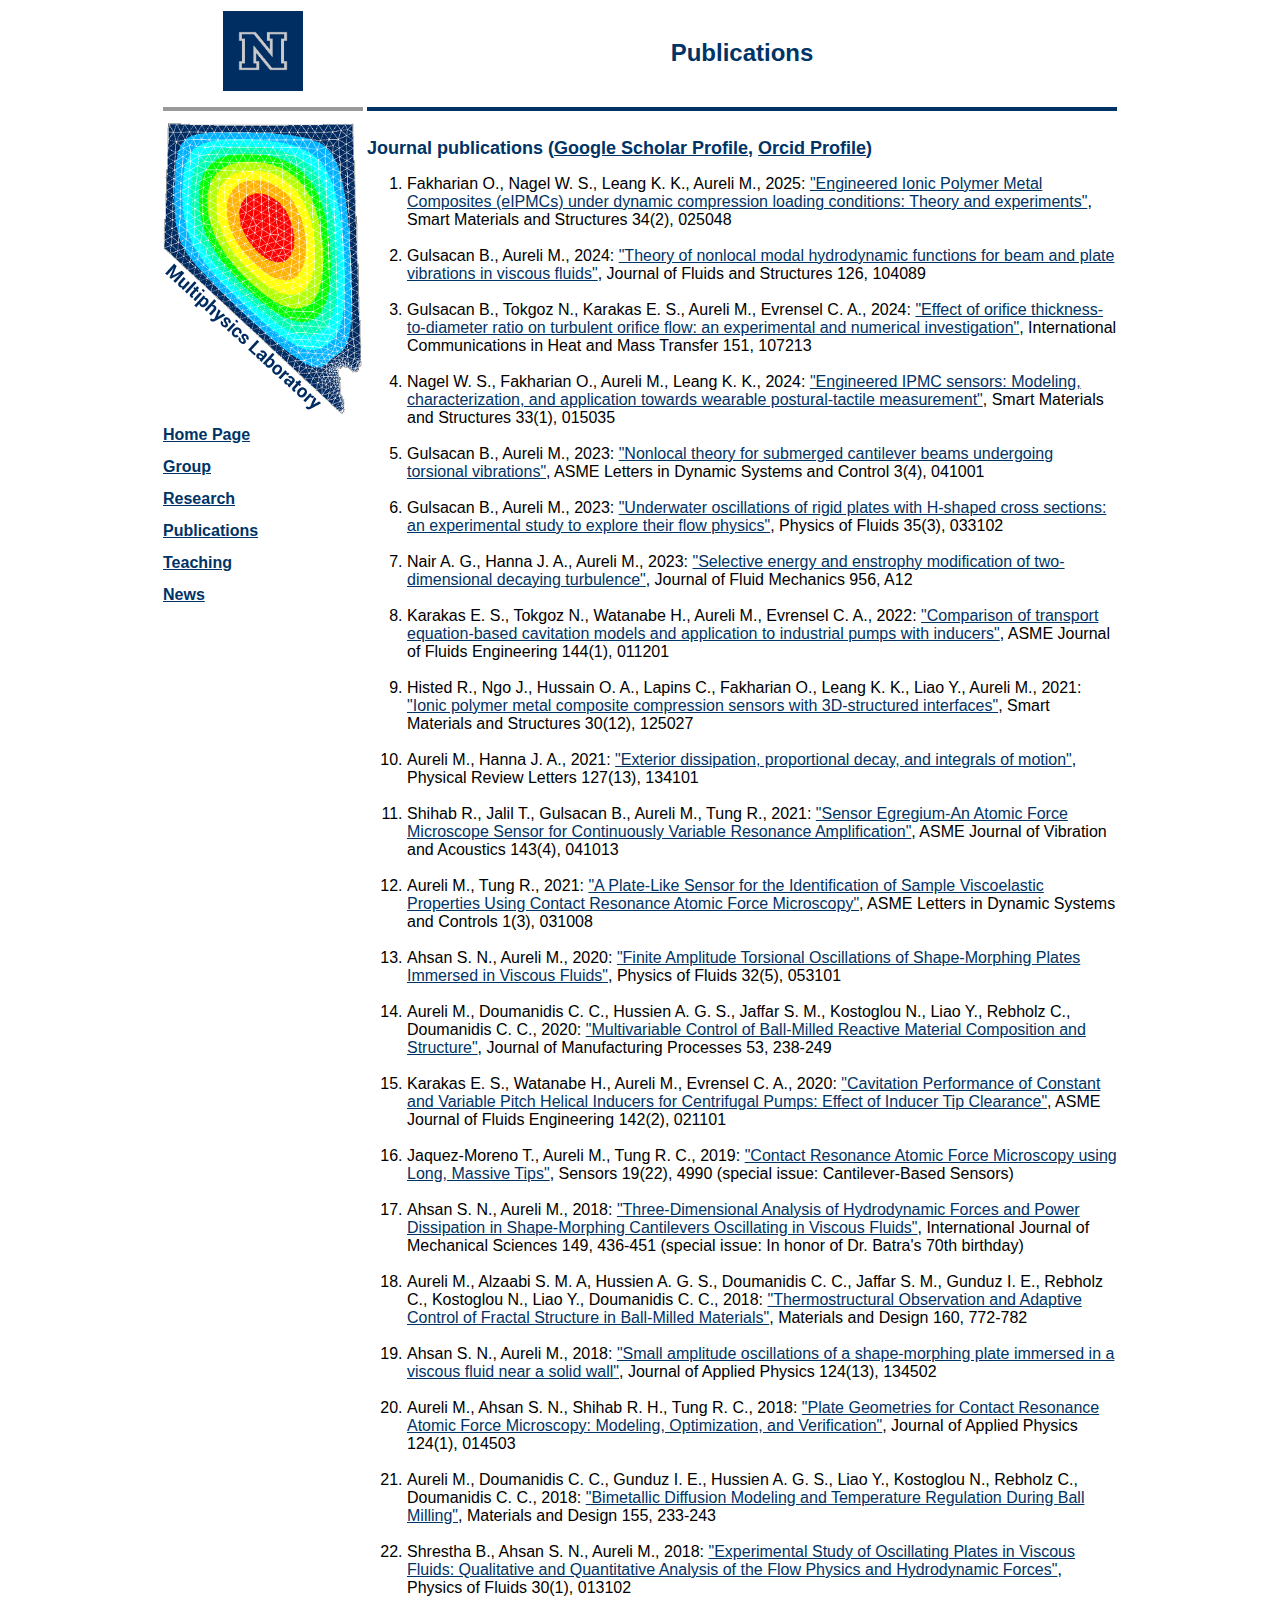
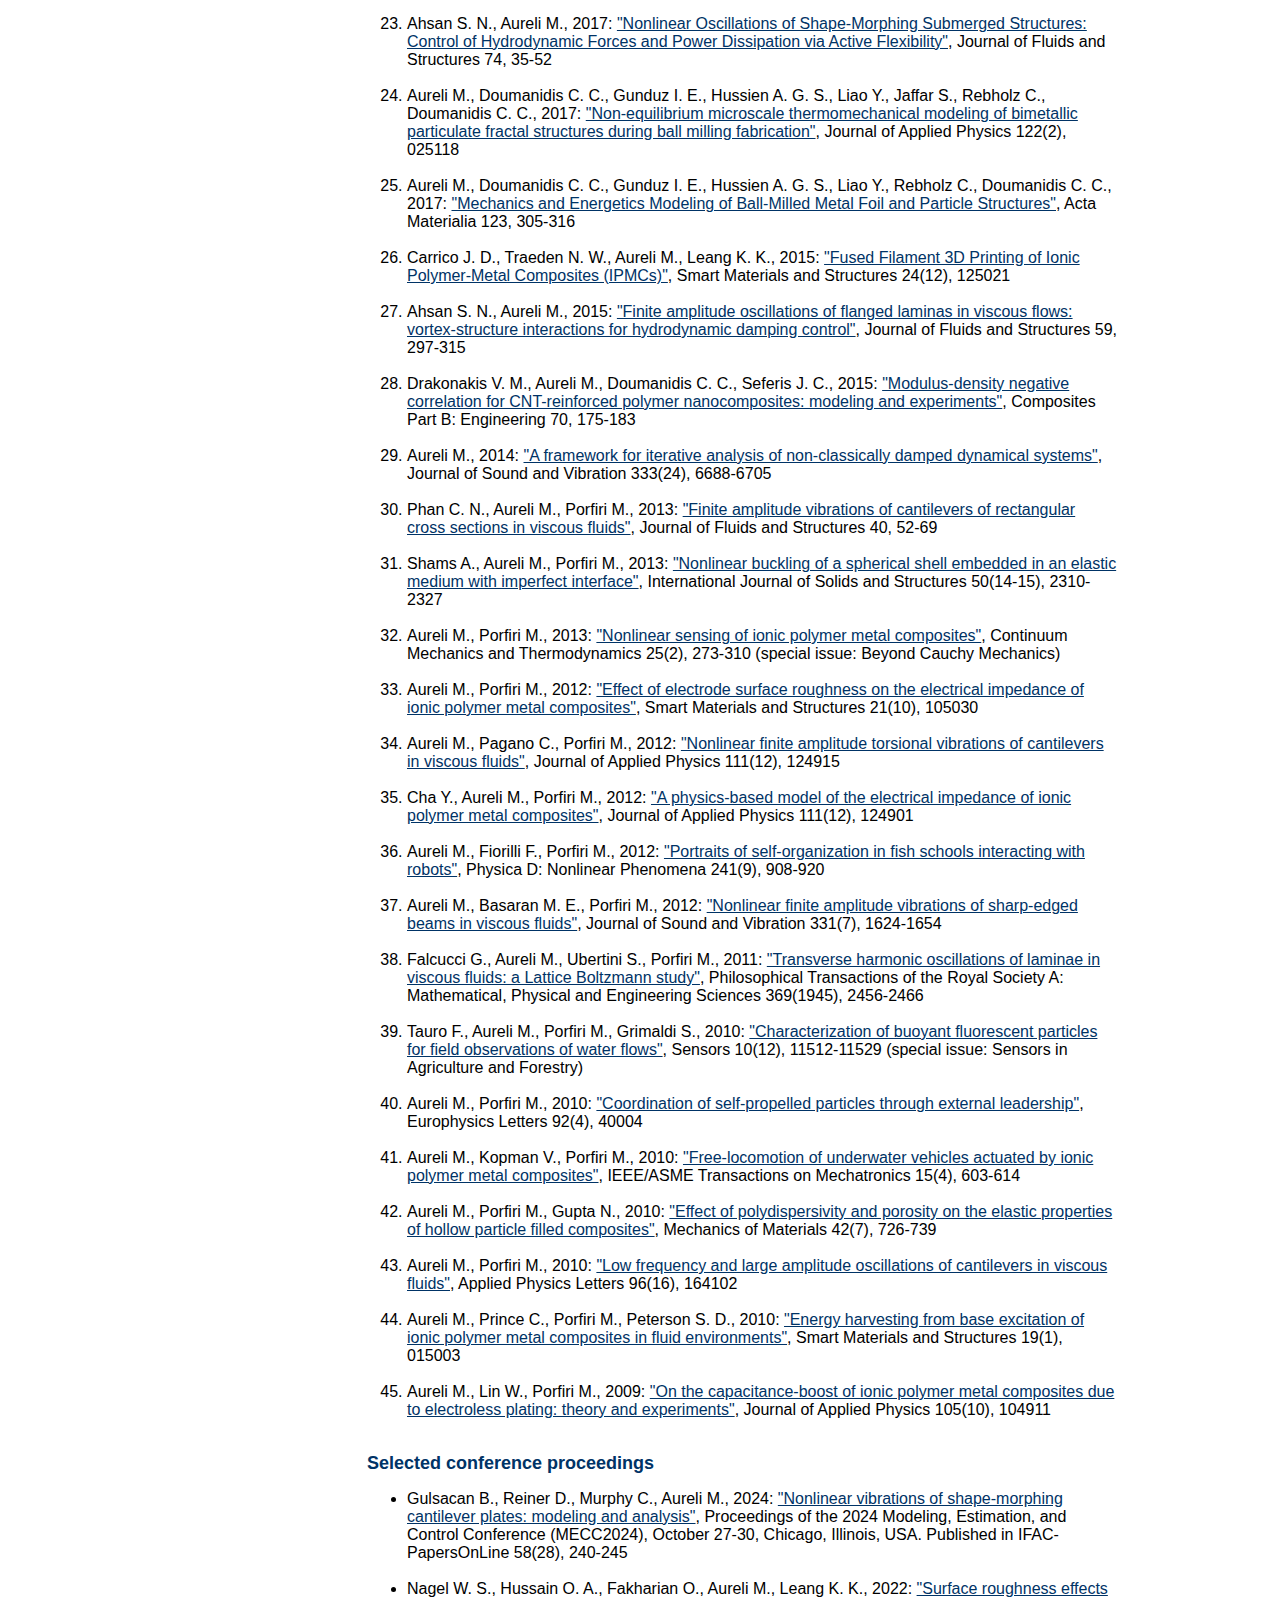
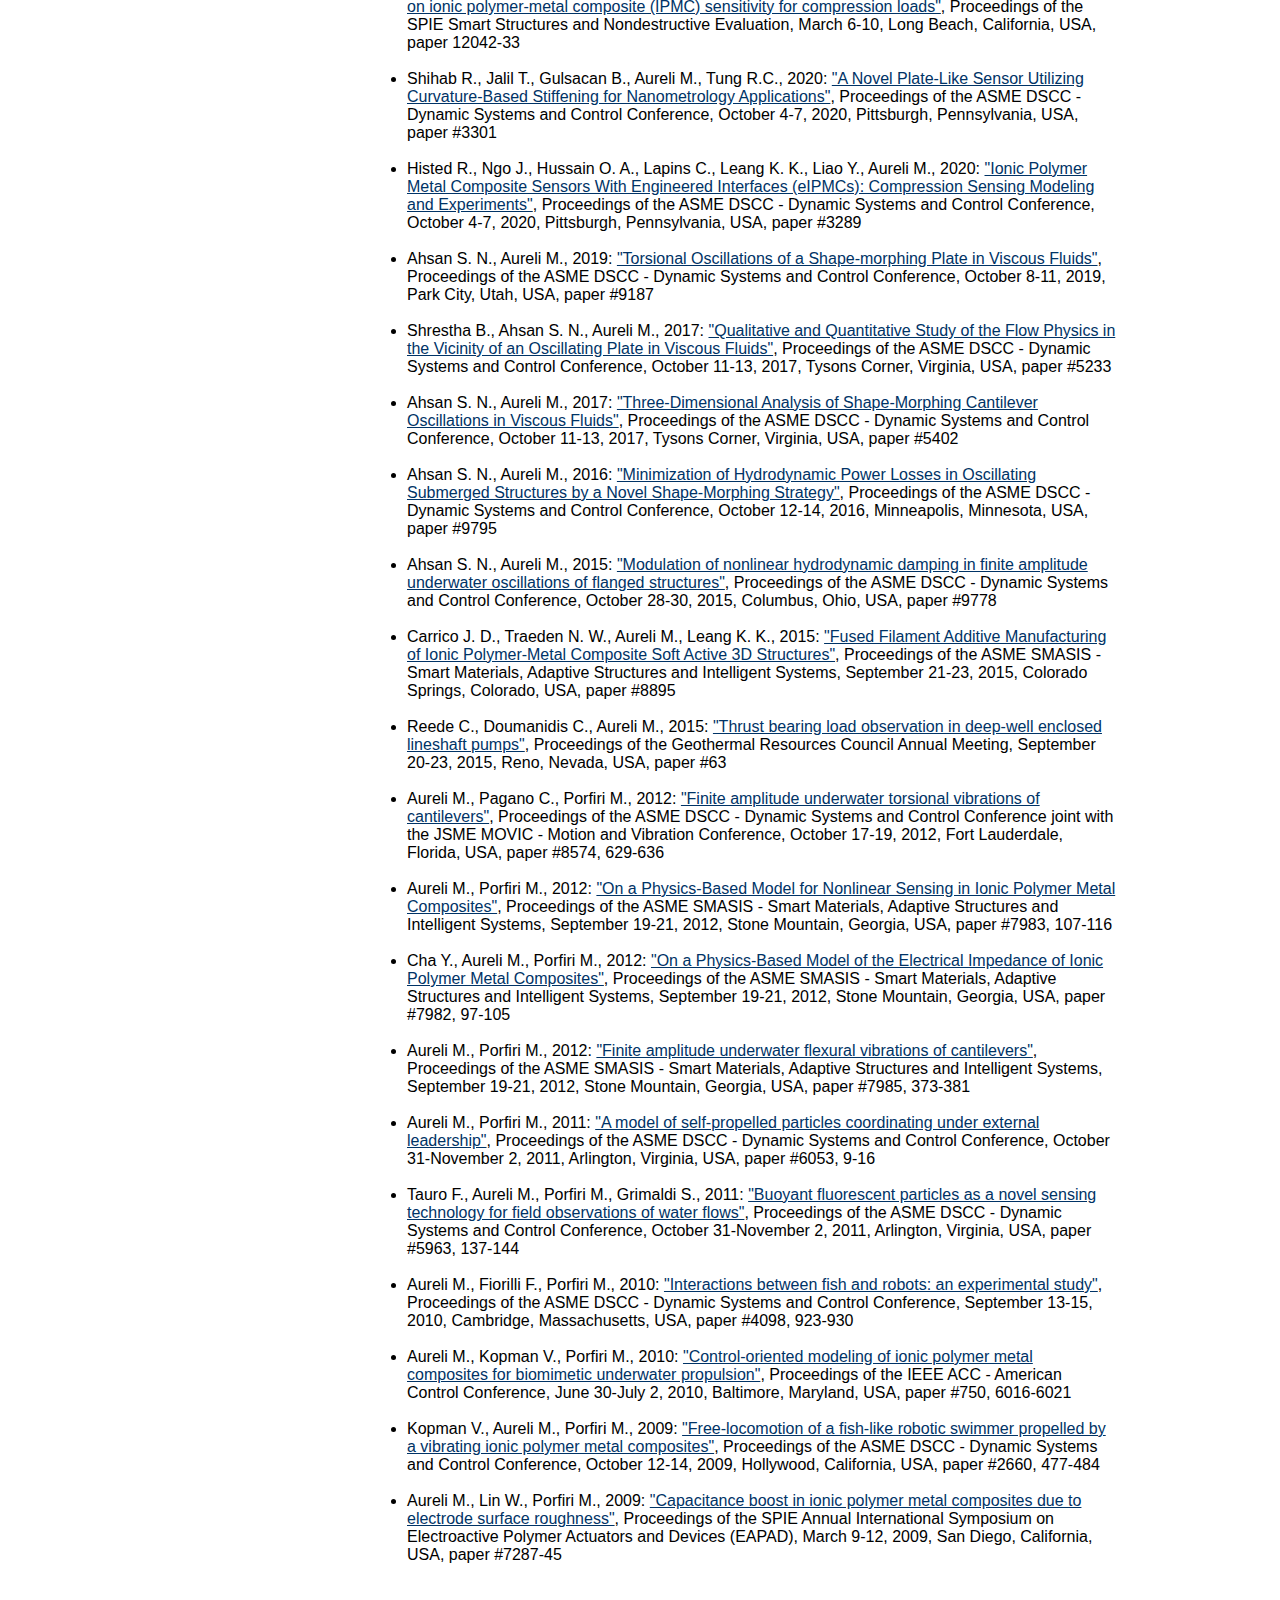
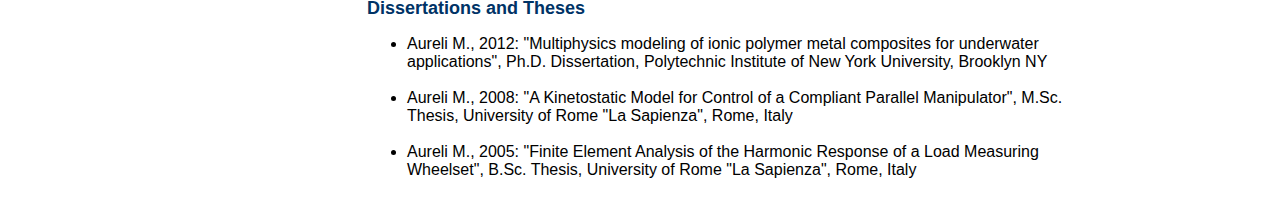
<file: pubs.html>
<!DOCTYPE html PUBLIC "-//W3C//DTD HTML 4.01//EN" "http://www.w3.org/TR/html4/strict.dtd">
<html lang="en-us">
<head>

<link href='mplstyle.css' rel='stylesheet' type='text/css'>
<link rel="icon" type="image/jpg" href="muphylab_icon.jpg">
<meta content="text/html; charset=ISO-8859-1" http-equiv="content-type"><title>Matteo Aureli ~ Publications</title>
</head>

<body>
<table id="outer_wrap">

<tr id="row_1">
<td id="left_col_top">
	<div id="nv_logo" style="margin-left: 60px">
		<a href="http://www.unr.edu/" target="_blank">
		<img style="width: 80px;" src="nevada-n-rgb.png" alt="University of Nevada, Reno">
		</a>
	</div>
</td>	
<td>
<h1>Publications 
</td>
</tr>

<tr>
<td><hr color="#999999" size="4"></td>
<td><hr color="#003366" size="4"></td>
</tr>

<tr id="row_2">
	
	<td id="left_col_bot">
	
	<div id="lab_logo" align="left">
		<a href="index.html">
		<img style="width: 200px;" src="muphylab.png" alt="Multiphysics Laboratory">
		</a>
	</div>
	
	<div id="side_links">
	<a href="index.html">Home Page</a><br>
	<!--<a href="lab.html">Laboratory</a><br>-->
	<a href="people.html">Group</a><br>
	<a href="projects.html">Research</a><br>
	<a href="pubs.html">Publications</a><br>
	<a href="teaching.html">Teaching</a><br>
	<!--<a href="openings.html">Openings</a><br>-->
	<a href="news.html">News</a>
	</div>
	
	</td>

	<td id="right_col">

	<h2>Journal publications  (<a title="Google Scholar Profile" href="http://scholar.google.com/citations?user=G1CRCTwAAAAJ&amp;hl=en&amp;oi=ao" target="_blank">Google Scholar Profile</a>, <a title="Orcid Profile" href="https://orcid.org/0000-0003-4242-0081" target="_blank">Orcid Profile</a>)</h2>
    
	<!--
	<a title="Request a preprint" href="mailto:maureli@unr.edu?subject=Preprint%20Request">
	-->
		
    <ol start="1" style="list-style-type: decimal;">
		<li>Fakharian O., Nagel W. S.,  Leang K. K.,  Aureli M., 2025: <a title="Download" href="https://doi.org/10.1088/1361-665X/adaab6" target="_blank">"Engineered Ionic Polymer Metal Composites (eIPMCs) under dynamic compression loading conditions: Theory and experiments"</a>, Smart Materials and Structures 34(2), 025048</li><br>	
		<li>Gulsacan B., Aureli M., 2024: <a title="Download" href="https://doi.org/10.1016/j.jfluidstructs.2024.104089"target="_blank">"Theory of nonlocal modal hydrodynamic functions for beam and plate vibrations in viscous fluids"</a>, Journal of Fluids and Structures 126, 104089</li><br>	
		<li>Gulsacan B., Tokgoz N., Karakas E. S., Aureli M., Evrensel C. A., 2024: <a title="Download" href="https://doi.org/10.1016/j.icheatmasstransfer.2023.107213"target="_blank">"Effect of orifice thickness-to-diameter ratio on turbulent orifice flow: an experimental and numerical investigation"</a>, International Communications in Heat and Mass Transfer 151, 107213</li><br>	
		<li>Nagel W. S., Fakharian O., Aureli M., Leang K. K., 2024: <a title="Download" href="https://doi.org/10.1088/1361-665X/ad142b" target="_blank">"Engineered IPMC sensors: Modeling, characterization, and application towards wearable postural-tactile measurement"</a>, Smart Materials and Structures 33(1), 015035</li><br>	
		<li>Gulsacan B., Aureli M., 2023: <a title="Download" href="https://doi.org/10.1115/1.4063994" target="_blank">"Nonlocal theory for submerged cantilever beams undergoing torsional vibrations"</a>, ASME Letters in  Dynamic Systems and Control 3(4), 041001</li><br>	
		<li>Gulsacan B., Aureli M., 2023: <a title="Download" href="https://doi.org/10.1063/5.0141889" target="_blank">"Underwater oscillations of rigid plates with H-shaped cross sections: an experimental study to explore their flow physics"</a>, Physics of Fluids 35(3), 033102</li><br>	
		<li>Nair A. G., Hanna J. A., Aureli M., 2023: <a title="Download" href="https://doi.org/10.1017/jfm.2022.1094" target="_blank">"Selective energy and enstrophy modification of two-dimensional decaying turbulence"</a>, Journal of Fluid Mechanics 956, A12</li><br>	
		<li>Karakas E. S., Tokgoz N., Watanabe H., Aureli M., Evrensel C. A., 2022: <a title="Download" href="https://doi.org/10.1115/1.4051471" target="_blank">"Comparison of transport equation-based cavitation models and application to industrial pumps with inducers"</a>, ASME Journal of Fluids Engineering 144(1), 011201</li><br>	
		<li>Histed R., Ngo J., Hussain O. A., Lapins C., Fakharian O., Leang K. K., Liao Y., Aureli M., 2021: <a title="Download" href="https://doi.org/10.1088/1361-665X/ac3431" target="_blank">"Ionic polymer metal composite compression sensors with 3D-structured interfaces"</a>, Smart Materials and Structures 30(12), 125027</li><br>
		<li>Aureli M., Hanna J. A., 2021: <a title="Download" href="https://doi.org/10.1103/PhysRevLett.127.134101" target="_blank">"Exterior dissipation, proportional decay, and integrals of motion"</a>, Physical Review Letters 127(13), 134101</li><br>	
		<li>Shihab R., Jalil T., Gulsacan B., Aureli M., Tung R., 2021: <a title="Download" href="https://doi.org/10.1115/1.4050274" target="_blank">"Sensor Egregium-An Atomic Force Microscope Sensor for Continuously Variable Resonance Amplification"</a>, ASME Journal of Vibration and Acoustics 143(4), 041013</li><br>	
		<li> Aureli M., Tung R., 2021: <a title="Download" href="https://doi.org/10.1115/1.4049538" target="_blank">"A Plate-Like Sensor for the Identification of Sample Viscoelastic Properties Using Contact Resonance Atomic Force Microscopy"</a>, ASME Letters in Dynamic Systems and Controls 1(3), 031008</li><br>
		<li> Ahsan S. N., Aureli M., 2020: <a title="Download" href="https://doi.org/10.1063/1.5136256" target="_blank">"Finite Amplitude Torsional Oscillations of Shape-Morphing Plates Immersed in Viscous Fluids"</a>, Physics of Fluids 32(5), 053101</li><br>
		<li> Aureli M., Doumanidis C. C., Hussien A. G. S., Jaffar S. M., Kostoglou N., Liao Y., Rebholz C., Doumanidis C. C., 2020: <a title="Download" href="https://doi.org/10.1016/j.jmapro.2020.02.022" target="_blank">"Multivariable Control of Ball-Milled Reactive Material Composition and Structure"</a>, Journal of Manufacturing Processes 53, 238-249</li><br>
		<li> Karakas E. S., Watanabe H., Aureli M., Evrensel C. A., 2020: <a title="Download" href="https://doi.org/10.1115/1.4044629" target="_blank">"Cavitation Performance of Constant and Variable Pitch Helical Inducers for Centrifugal Pumps: Effect of Inducer Tip Clearance"</a>, ASME Journal of Fluids Engineering 142(2), 021101
		</li><br>	
		<li> Jaquez-Moreno T., Aureli M., Tung R. C., 2019: <a title="Download" href="http://doi.org/10.3390/s19224990" target="_blank">"Contact Resonance Atomic Force Microscopy using Long, Massive Tips"</a>, Sensors 19(22), 4990 (special issue: Cantilever-Based Sensors)
		</li><br>
		<li> Ahsan S. N., Aureli M., 2018: <a title="Download" href="http://doi.org/10.1016/j.ijmecsci.2017.09.034" target="_blank"> "Three-Dimensional Analysis of Hydrodynamic Forces and Power Dissipation in Shape-Morphing Cantilevers Oscillating in Viscous Fluids"</a>, International Journal of Mechanical Sciences 149, 436-451 (special issue: In honor of Dr. Batra's 70th birthday)</li><br>
		<li> Aureli M., Alzaabi S. M. A, Hussien A. G. S., Doumanidis C. C., Jaffar S. M., Gunduz I. E., Rebholz C., Kostoglou N., Liao Y., Doumanidis C. C., 2018: <a title="Download" href="https://doi.org/10.1016/j.matdes.2018.10.010" target="_blank"> "Thermostructural Observation and Adaptive Control of Fractal Structure in Ball-Milled Materials"</a>, Materials and Design 160, 772-782</li><br>
		<li> Ahsan S. N., Aureli M., 2018: <a title="Download" href="http://doi.org/10.1063/1.5046545" target="_blank">"Small amplitude oscillations of a shape-morphing plate immersed in a viscous fluid near a solid wall"</a>, Journal of Applied Physics 124(13), 134502</li><br>
		<li> Aureli M., Ahsan S. N., Shihab R. H., Tung R. C., 2018: <a title="Download" href="http://doi.org/10.1063/1.5038727" target="_blank"> "Plate Geometries for Contact Resonance Atomic Force Microscopy: Modeling, Optimization, and Verification"</a>, Journal of Applied Physics 124(1), 014503</li><br>		
		<li> Aureli M., Doumanidis C. C., Gunduz I. E., Hussien A. G. S., Liao Y., Kostoglou N., Rebholz C., Doumanidis C. C., 2018: <a title="Download" href="http://doi.org/10.1016/j.matdes.2018.05.055" target="_blank"> "Bimetallic Diffusion Modeling and Temperature Regulation During Ball Milling"</a>, Materials and Design 155, 233-243</li><br>
		<li> Shrestha B., Ahsan S. N., Aureli M., 2018: <a title="Download" href="http://doi.org/10.1063/1.5001330" target="_blank"> "Experimental Study of Oscillating Plates in Viscous Fluids: Qualitative and Quantitative Analysis of the Flow Physics and Hydrodynamic Forces"</a>, Physics of Fluids 30(1), 013102</li><br>
		<li> Ahsan S. N., Aureli M., 2017: <a title="Download" href="http://dx.doi.org/10.1016/j.jfluidstructs.2017.06.010" target="_blank"> "Nonlinear Oscillations of Shape-Morphing Submerged Structures: Control of Hydrodynamic Forces and Power Dissipation via Active Flexibility"</a>, Journal of Fluids and Structures 74, 35-52</li><br>
		<li> Aureli M., Doumanidis C. C., Gunduz I. E., Hussien A. G. S., Liao Y., Jaffar S., Rebholz C., Doumanidis C. C., 2017: <a title="Download" href="http://dx.doi.org/10.1063/1.4993174" target="_blank"> "Non-equilibrium microscale thermomechanical modeling of bimetallic particulate fractal structures during ball milling fabrication"</a>, Journal of Applied Physics 122(2), 025118</li><br>
		<li> Aureli M., Doumanidis C. C., Gunduz I. E., Hussien A. G. S., Liao Y., Rebholz C., Doumanidis C. C., 2017: <a title="Download" href="http://dx.doi.org/10.1016/j.actamat.2016.10.041" target="_blank"> "Mechanics and Energetics Modeling of Ball-Milled Metal Foil and Particle Structures"</a>, Acta Materialia 123, 305-316</li><br>
		<li> Carrico J. D., Traeden N. W., Aureli M., Leang K. K., 2015: <a title="Download" href="http://dx.doi.org/10.1088/0964-1726/24/12/125021" target="_blank"> "Fused Filament 3D Printing of Ionic Polymer-Metal Composites (IPMCs)"</a>, Smart Materials and Structures 24(12), 125021</li><br>
		<li> Ahsan S. N., Aureli M., 2015: <a title="Download" href="http://dx.doi.org/10.1016/j.jfluidstructs.2015.09.010" target="_blank"> "Finite amplitude oscillations of flanged laminas in viscous flows: vortex-structure interactions for hydrodynamic damping control"</a>, Journal of Fluids and Structures 59, 297-315</li><br>
		<li> Drakonakis V. M., Aureli M., Doumanidis C. C., Seferis J. C., 2015: <a title="Download" href="http://dx.doi.org/10.1016/j.compositesb.2014.10.037" target="_blank"> "Modulus-density negative correlation for CNT-reinforced polymer nanocomposites: modeling and experiments"</a>, Composites Part B: Engineering 70, 175-183</li><br>
		<li> Aureli M., 2014: <a title="Download" href="http://dx.doi.org/10.1016/j.jsv.2014.07.018" target="_blank"> "A framework for iterative analysis of non-classically damped dynamical systems"</a>, Journal of Sound and Vibration 333(24), 6688-6705</li><br>
        <li> Phan C. N., Aureli M., Porfiri M., 2013: <a title="Download" href="http://dx.doi.org/10.1016/j.jfluidstructs.2013.03.013" target="_blank"> "Finite amplitude vibrations of cantilevers of rectangular cross sections in viscous fluids"</a>, Journal of Fluids and Structures 40, 52-69</li><br>
        <li>Shams A., Aureli M., Porfiri M., 2013: <a title="Download" href="http://dx.doi.org/10.1016/j.ijsolstr.2013.03.020" target="_blank"> "Nonlinear buckling of a spherical shell embedded in an elastic medium with imperfect interface"</a>, International Journal of Solids and Structures 50(14-15), 2310-2327</li><br>
        <li> Aureli M., Porfiri M., 2013: <a title="Download" href="http://dx.doi.org/10.1007/s00161-012-0253-x" target="_blank"> "Nonlinear sensing of ionic polymer metal composites"</a>, Continuum Mechanics and Thermodynamics 25(2), 273-310 (special issue: Beyond Cauchy Mechanics) </li><br>
        <li>Aureli M., Porfiri M., 2012: <a title="Download" href="http://dx.doi.org/10.1088/0964-1726/21/10/105030" target="_blank"> "Effect of electrode surface roughness on the electrical impedance of ionic polymer metal composites"</a>, Smart Materials and Structures 21(10), 105030</li><br>
        <li>Aureli M., Pagano C., Porfiri M., 2012: <a title="Download" href="http://dx.doi.org/10.1063/1.4730383" target="_blank"> "Nonlinear finite amplitude torsional vibrations of cantilevers in viscous fluids"</a>, Journal of Applied Physics 111(12), 124915</li><br>
        <li>Cha Y., Aureli M., Porfiri M., 2012: <a title="Download" href="http://dx.doi.org/10.1063/1.4729051 " target="_blank"> "A physics-based model of the electrical impedance of ionic polymer metal composites"</a>, Journal of Applied Physics 111(12), 124901</li><br>
        <li>Aureli M., Fiorilli F., Porfiri M., 2012: <a title="Download" href="http://dx.doi.org/10.1016/j.physd.2012.02.005" target="_blank"> "Portraits of self-organization in fish schools interacting with robots"</a>, Physica D: Nonlinear Phenomena 241(9), 908-920</li><br>
        <li>Aureli M., Basaran M. E., Porfiri M., 2012: <a title="Download" href="http://dx.doi.org/10.1016/j.jsv.2011.12.007" target="_blank"> "Nonlinear finite amplitude vibrations of sharp-edged beams in viscous fluids"</a>, Journal of Sound and Vibration 331(7), 1624-1654</li><br>
        <li>Falcucci G., Aureli M., Ubertini S., Porfiri M., 2011: <a title="Download" href="http://dx.doi.org/10.1098/rsta.2011.0062" target="_blank"> "Transverse harmonic oscillations of laminae in viscous fluids: a Lattice Boltzmann study"</a>, Philosophical Transactions of the Royal Society A: Mathematical, Physical and Engineering Sciences 369(1945), 2456-2466</li><br>
        <li>Tauro F., Aureli M., Porfiri M., Grimaldi S., 2010: <a title="Download" href="http://dx.doi.org/10.3390/s101211512" target="_blank"> "Characterization of buoyant fluorescent particles for field observations of water flows"</a>, Sensors 10(12), 11512-11529 (special issue: Sensors in Agriculture and Forestry)</li><br>
        <li>Aureli M., Porfiri M., 2010: <a title="Download" href="http://dx.doi.org/10.1209/0295-5075/92/40004" target="_blank"> "Coordination of self-propelled particles through external leadership"</a>, Europhysics Letters 92(4), 40004</li><br>
        <li>Aureli M., Kopman V., Porfiri M., 2010: <a title="Download" href="http://dx.doi.org/10.1109/TMECH.2009.2030887" target="_blank"> "Free-locomotion of underwater vehicles actuated by ionic polymer metal composites"</a>, IEEE/ASME Transactions on Mechatronics 15(4), 603-614</li><br>
        <li>Aureli M., Porfiri M., Gupta N., 2010: <a title="Download" href="http://dx.doi.org/10.1016/j.mechmat.2010.05.002" target="_blank"> "Effect of polydispersivity and porosity on the elastic properties of hollow particle filled composites"</a>, Mechanics of Materials 42(7), 726-739</li><br>
        <li>Aureli M., Porfiri M., 2010: <a title="Download" href="http://dx.doi.org/10.1063/1.3405720" target="_blank"> "Low frequency and large amplitude oscillations of cantilevers in viscous fluids"</a>, Applied Physics Letters 96(16), 164102</li><br> 
        <li>Aureli M., Prince C., Porfiri M., Peterson S. D., 2010: <a title="Download" href="http://dx.doi.org/10.1088/0964-1726/19/1/015003" target="_blank"> "Energy harvesting from base excitation of ionic polymer metal composites in fluid environments"</a>, Smart Materials and Structures 19(1), 015003</li><br>
        <li>Aureli M., Lin W., Porfiri M., 2009: <a title="Download" href="http://dx.doi.org/10.1063/1.3129503" target="_blank"> "On the capacitance-boost of ionic polymer metal composites due to electroless plating: theory and experiments"</a>, Journal of Applied Physics 105(10), 104911</li><br>
    </ol>
	
    <h2>Selected conference proceedings</h2>
    
    <ul>
		<li>Gulsacan B., Reiner D., Murphy C., Aureli M., 2024: <a title="Download" href="https://doi.org/10.1016/j.ifacol.2024.12.041" target="_blank">"Nonlinear vibrations of shape-morphing cantilever plates: modeling and analysis"</a>, Proceedings of the 2024 Modeling, Estimation, and Control Conference (MECC2024), October 27-30, Chicago, Illinois, USA. Published in IFAC-PapersOnLine 58(28), 240-245</li><br>
		<li>Nagel W. S., Hussain O. A., Fakharian O., Aureli M., Leang K. K., 2022: <a title="Download" href="https://doi.org/10.1117/12.2613127" target="_blank">"Surface roughness effects on ionic polymer-metal composite (IPMC) sensitivity for compression loads"</a>, Proceedings of the SPIE Smart Structures and Nondestructive Evaluation, March 6-10, Long Beach, California, USA, paper 12042-33</li><br>
		<li>Shihab R., Jalil T., Gulsacan B., Aureli M., Tung R.C., 2020: <a title="Download" href="https://doi.org/10.1115/DSCC2020-3301" target="_blank">"A Novel Plate-Like Sensor Utilizing Curvature-Based Stiffening for Nanometrology Applications"</a>, Proceedings of the ASME DSCC - Dynamic Systems and Control Conference, October 4-7, 2020, Pittsburgh, Pennsylvania, USA, paper #3301</li><br>
		<li>Histed R., Ngo J., Hussain O. A., Lapins C., Leang K. K., Liao Y., Aureli M., 2020: <a title="Download" href="https://doi.org/10.1115/DSCC2020-3289" target="_blank">"Ionic Polymer Metal Composite Sensors With Engineered Interfaces (eIPMCs): Compression Sensing Modeling and Experiments"</a>, Proceedings of the ASME DSCC - Dynamic Systems and Control Conference, October 4-7, 2020, Pittsburgh, Pennsylvania, USA, paper #3289</li><br>
		<li> Ahsan S. N., Aureli M., 2019: <a title="Download" href="http://dx.doi.org/10.1115/DSCC2019-9187" target="_blank">"Torsional Oscillations of a Shape-morphing Plate in Viscous Fluids"</a>, Proceedings of the ASME DSCC - Dynamic Systems and Control Conference, October 8-11, 2019, Park City, Utah, USA, paper #9187</li><br>
		<li> Shrestha B., Ahsan S. N., Aureli M., 2017: <a title="Download" href="http://dx.doi.org/10.1115/DSCC2017-5233" target="_blank">"Qualitative and Quantitative Study of the Flow Physics in the Vicinity of an Oscillating Plate in Viscous Fluids"</a>, Proceedings of the ASME DSCC - Dynamic Systems and Control Conference, October 11-13, 2017,  Tysons Corner, Virginia, USA, paper #5233</li><br>
		<li> Ahsan S. N., Aureli M., 2017: <a title="Download" href="http://dx.doi.org/10.1115/DSCC2017-5402" target="_blank"> "Three-Dimensional Analysis of Shape-Morphing Cantilever Oscillations in Viscous Fluids"</a>, Proceedings of the ASME DSCC - Dynamic Systems and Control Conference, October 11-13, 2017, Tysons Corner, Virginia, USA, paper #5402</li><br>
		<li> Ahsan S. N., Aureli M., 2016: <a title="Download" href="http://dx.doi.org/10.1115/DSCC2016-9795" target="_blank"> "Minimization of Hydrodynamic Power Losses in Oscillating Submerged Structures by a Novel Shape-Morphing Strategy"</a>, Proceedings of the ASME DSCC - Dynamic Systems and Control Conference, October 12-14, 2016, Minneapolis, Minnesota, USA, paper #9795</li><br>
		<li> Ahsan S. N., Aureli M., 2015: <a title="Download" href="http://dx.doi.org/10.1115/DSCC2015-9778" target="_blank"> "Modulation of nonlinear hydrodynamic damping in finite amplitude underwater oscillations of flanged structures"</a>, Proceedings of the ASME DSCC - Dynamic Systems and Control Conference, October 28-30, 2015, Columbus, Ohio, USA, paper #9778</li><br>
		<li> Carrico J. D., Traeden N. W., Aureli M., Leang K. K., 2015: <a title="Download" href="http://dx.doi.org/10.1115/SMASIS2015-8895" target="_blank"> "Fused Filament Additive Manufacturing of Ionic Polymer-Metal Composite Soft Active 3D Structures"</a>, Proceedings of the ASME SMASIS - Smart Materials, Adaptive Structures and Intelligent Systems, September 21-23, 2015, Colorado Springs, Colorado, USA, paper #8895</li><br>
		<li> Reede C., Doumanidis C., Aureli M., 2015: <a title="Download" href="https://www.geothermal-library.org/index.php?mode=pubs&action=view&record=1032230" target="_blank"> 	
		"Thrust bearing load observation in deep-well enclosed lineshaft pumps"</a>, Proceedings of the Geothermal Resources Council Annual Meeting, September 20-23, 2015, Reno, Nevada, USA, paper #63</li><br>
		<li> Aureli M., Pagano C., Porfiri M., 2012: <a title="Download" href="http://dx.doi.org/10.1115/DSCC2012-MOVIC2012-8574" target="_blank"> "Finite amplitude underwater torsional vibrations of cantilevers"</a>, Proceedings of the ASME DSCC - Dynamic Systems and Control Conference joint with the JSME MOVIC - Motion and Vibration Conference, October 17-19, 2012, Fort Lauderdale, Florida, USA, paper #8574, 629-636 </li><br>
		<li> Aureli M., Porfiri M., 2012: <a title="Download" href="http://dx.doi.org/10.1115/SMASIS2012-7983" target="_blank"> "On a Physics-Based Model for Nonlinear Sensing in Ionic Polymer Metal Composites"</a>, Proceedings of the ASME SMASIS - Smart Materials, Adaptive Structures and Intelligent Systems, September 19-21, 2012, Stone Mountain, Georgia, USA, paper #7983, 107-116</li><br>
		<li> Cha Y., Aureli M., Porfiri M., 2012: <a title="Download" href="http://dx.doi.org/10.1115/SMASIS2012-7982" target="_blank"> "On a Physics-Based Model of the Electrical Impedance of Ionic Polymer Metal Composites"</a>, Proceedings of the ASME SMASIS - Smart Materials, Adaptive Structures and Intelligent Systems, September 19-21, 2012, Stone Mountain, Georgia, USA, paper #7982, 97-105 </li><br>
		<li> Aureli M., Porfiri M., 2012: <a title="Download" href="http://dx.doi.org/10.1115/SMASIS2012-7985" target="_blank"> "Finite amplitude underwater flexural vibrations of cantilevers"</a>, Proceedings of the ASME SMASIS - Smart Materials, Adaptive Structures and Intelligent Systems, September 19-21, 2012, Stone Mountain, Georgia, USA, paper #7985, 373-381</li><br>
		<li> Aureli M., Porfiri M., 2011: <a title="Download" href="http://dx.doi.org/10.1115/DSCC2011-6053" target="_blank"> "A model of self-propelled particles coordinating under external leadership"</a>, Proceedings of the ASME DSCC - Dynamic Systems and Control Conference, October 31-November 2, 2011, Arlington, Virginia, USA, paper #6053, 9-16</li><br>
		<li> Tauro F., Aureli M., Porfiri M., Grimaldi S., 2011: <a title="Download" href="http://dx.doi.org/10.1115/DSCC2011-5963" target="_blank"> "Buoyant fluorescent particles as a novel sensing technology for field observations of water flows"</a>, Proceedings of the ASME DSCC - Dynamic Systems and Control Conference, October 31-November 2, 2011, Arlington, Virginia, USA, paper #5963, 137-144</li><br>
		<li> Aureli M., Fiorilli F., Porfiri M., 2010: <a title="Download" href="http://dx.doi.org/10.1115/DSCC2010-4098 " target="_blank">"Interactions between fish and robots: an experimental study"</a>, Proceedings of the ASME DSCC - Dynamic Systems and Control Conference, September 13-15, 2010, Cambridge, Massachusetts, USA, paper #4098, 923-930 </li><br>
		<li> Aureli M., Kopman V., Porfiri M., 2010: <a title="Download" href="http://ieeexplore.ieee.org/stamp/stamp.jsp?tp=&arnumber=5531272&isnumber=5530425" target="_blank">"Control-oriented modeling of ionic polymer metal composites for biomimetic underwater propulsion"</a>, Proceedings of the IEEE ACC - American Control Conference, June 30-July 2, 2010, Baltimore, Maryland, USA, paper #750, 6016-6021 </li><br>
		<li> Kopman V., Aureli M., Porfiri M., 2009: <a title="Download" href="http://dx.doi.org/10.1115/DSCC2009-2660" target="_blank">"Free-locomotion of a fish-like robotic swimmer propelled by a vibrating ionic polymer metal composites"</a>, Proceedings of the ASME DSCC - Dynamic Systems and Control Conference, October 12-14, 2009, Hollywood, California, USA, paper #2660, 477-484</li><br> 
		<li> Aureli M., Lin W., Porfiri M., 2009: <a title="Download" href="http://dx.doi.org/10.1117/12.817750" target="_blank">  "Capacitance boost in ionic polymer metal composites due to electrode surface roughness"</a>, Proceedings of the SPIE Annual International Symposium on Electroactive Polymer Actuators and Devices (EAPAD), March 9-12, 2009, San Diego, California, USA, paper #7287-45</li><br>
	</ul>
		
    <h2>Dissertations and Theses</h2>
    
	<ul>
        <li>Aureli M., 2012: "Multiphysics modeling of ionic polymer metal composites for underwater applications", Ph.D. Dissertation, Polytechnic Institute of New York University, Brooklyn NY</li><br>
        <li>Aureli M., 2008: "A Kinetostatic Model for Control of a Compliant Parallel Manipulator", M.Sc. Thesis, University of Rome "La Sapienza", Rome, Italy</li><br>
        <li>Aureli M., 2005: "Finite Element Analysis of the Harmonic Response of a Load Measuring Wheelset", B.Sc. Thesis, University of Rome "La Sapienza", Rome, Italy</li><br>
    </ul>

	</td>
</tr>

</table>

<!-- Default Statcounter code for Multiphysics Laboratory
http://matteoaureli.com/ -->
<script type="text/javascript">
var sc_project=10663264; 
var sc_invisible=1; 
var sc_security="d5bb6328"; 
</script>
<script type="text/javascript"
src="https://www.statcounter.com/counter/counter.js"
async></script>
<noscript><div class="statcounter"><a title="Web Analytics
Made Easy - StatCounter" href="https://statcounter.com/"
target="_blank"><img class="statcounter"
src="https://c.statcounter.com/10663264/0/d5bb6328/1/"
alt="Web Analytics Made Easy -
StatCounter"></a></div></noscript>
<!-- End of Statcounter Code -->

</body>
</html>
</file>
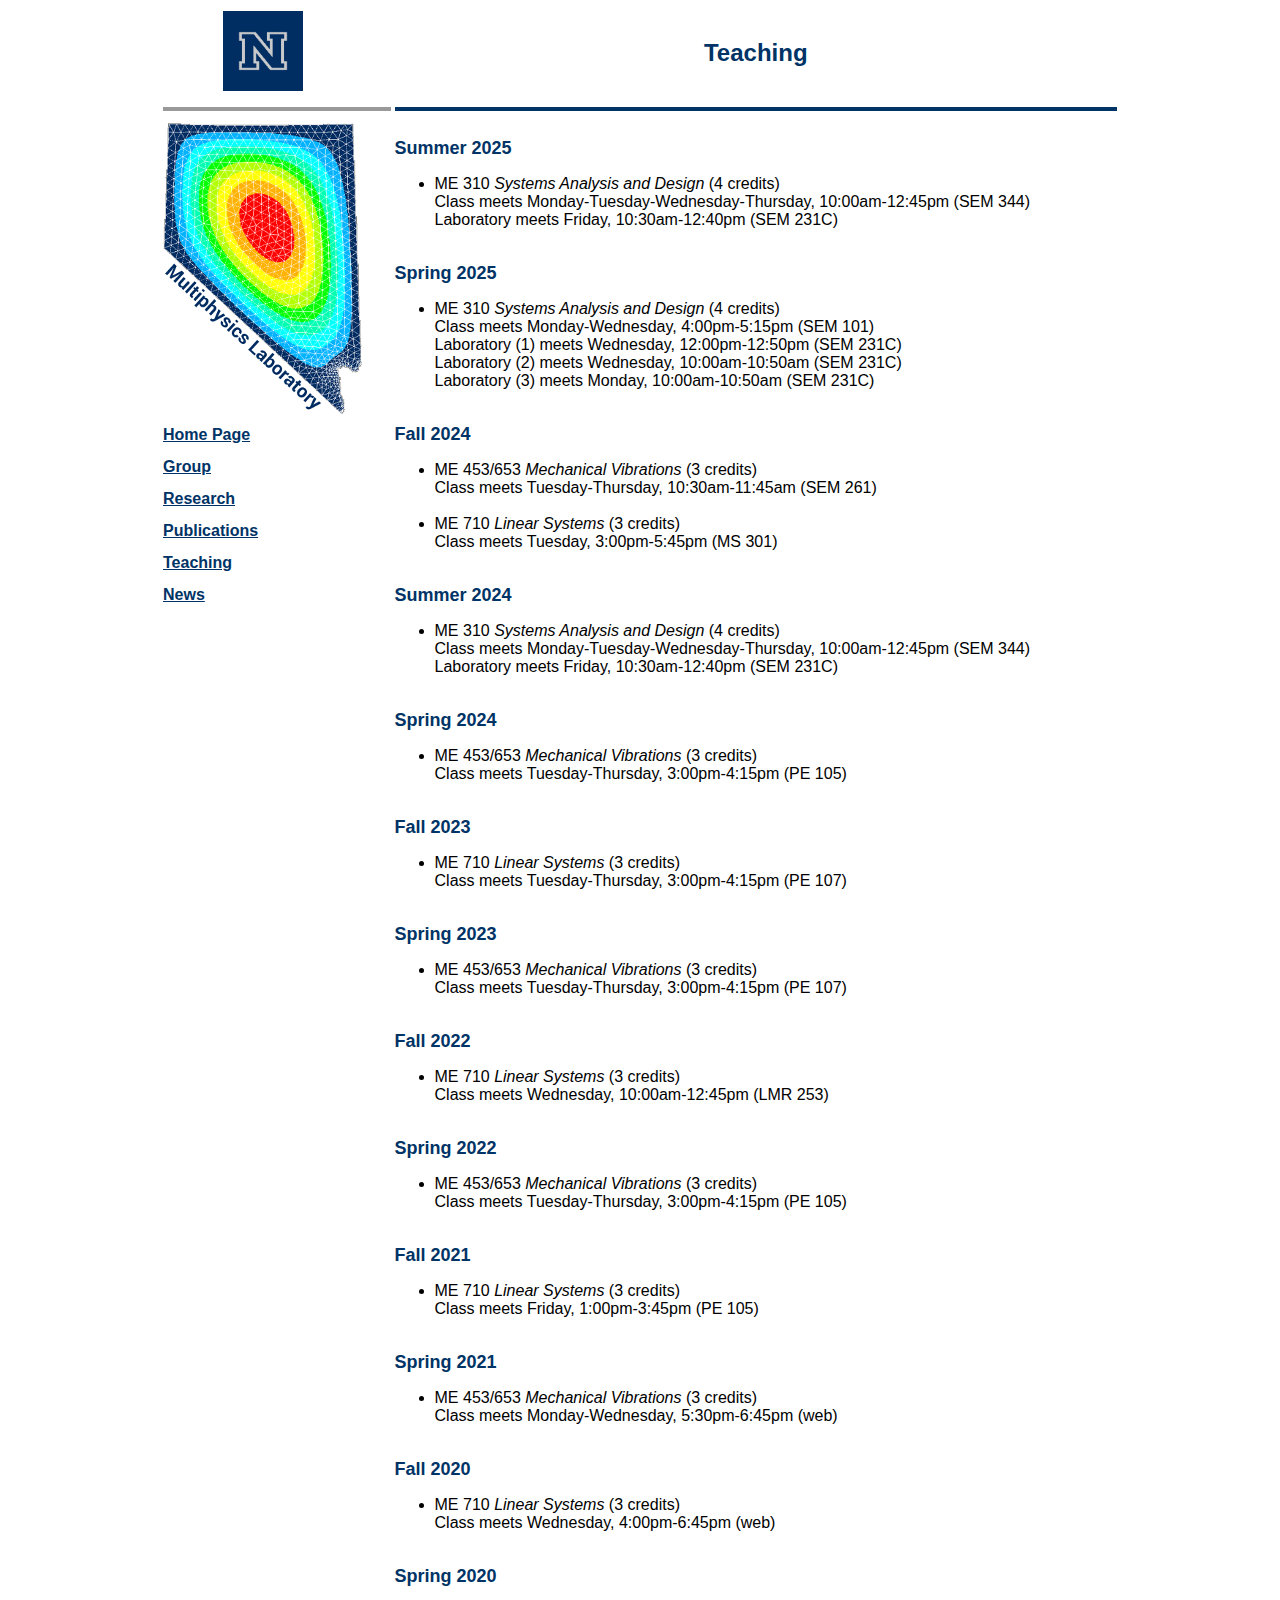
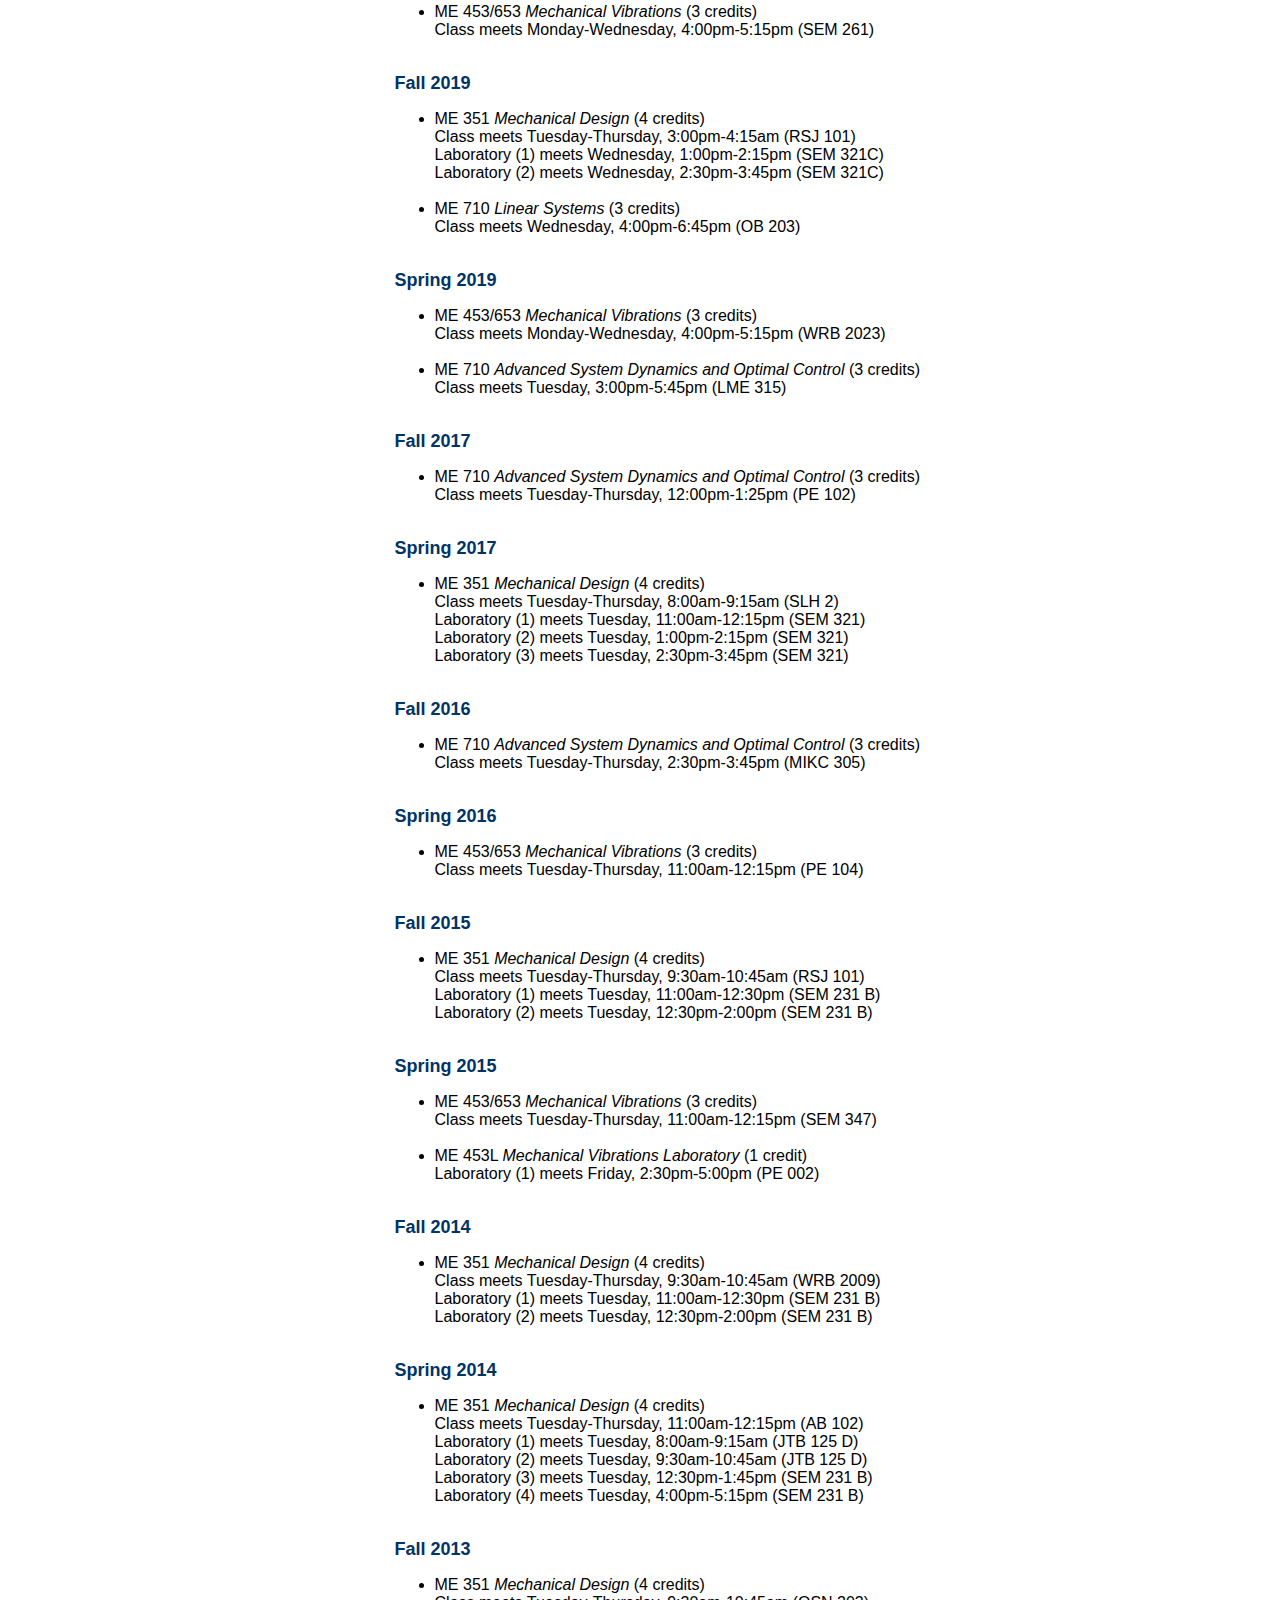
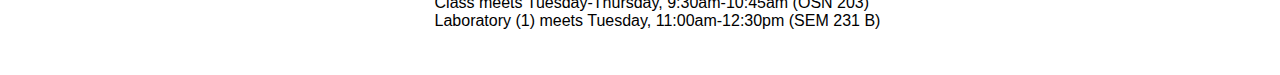
<file: teaching.html>
<!DOCTYPE html PUBLIC "-//W3C//DTD HTML 4.01//EN" "http://www.w3.org/TR/html4/strict.dtd">
<html lang="en-us">
<head>

<link href='mplstyle.css' rel='stylesheet' type='text/css'>
<link rel="icon" type="image/jpg" href="muphylab_icon.jpg">
<meta content="text/html; charset=ISO-8859-1" http-equiv="content-type"><title>Matteo Aureli ~ Teaching</title>
</head>

<body>
<table id="outer_wrap">

<tr id="row_1">
<td id="left_col_top">
	<div id="nv_logo" style="margin-left: 60px">
		<a href="http://www.unr.edu/" target="_blank">
		<img style="width: 80px;" src="nevada-n-rgb.png" alt="University of Nevada, Reno">
		</a>
	</div>
</td>	
<td>
<h1>Teaching</h1>
</td>
</tr>

<tr>
<td><hr color="#999999" size="4"></td>
<td><hr color="#003366" size="4"></td>
</tr>

<tr id="row_2">
	
	<td id="left_col_bot">
	
	<div id="lab_logo" align="left">
		<a href="index.html">
		<img style="width: 200px;" src="muphylab.png" alt="Multiphysics Laboratory">
		</a>
	</div>
	
	<div id="side_links">
	<a href="index.html">Home Page</a><br>
	<!--<a href="lab.html">Laboratory</a><br>-->
	<a href="people.html">Group</a><br>
	<a href="projects.html">Research</a><br>
	<a href="pubs.html">Publications</a><br>
	<a href="teaching.html">Teaching</a><br>
	<!--<a href="openings.html">Openings</a><br>-->
	<a href="news.html">News</a>
	</div>
	
	</td>

	<td id="right_col">
	<h2>Summer 2025</h2>
	<ul>
		<li>ME 310 <i>Systems Analysis and Design</i> (4 credits)<br>
			Class meets Monday-Tuesday-Wednesday-Thursday, 10:00am-12:45pm (SEM 344)<br>
			Laboratory meets Friday, 10:30am-12:40pm (SEM 231C)<br></li><br>
	</ul>
	<h2>Spring 2025</h2>
	<ul>
		<li>ME 310 <i>Systems Analysis and Design</i> (4 credits)<br>
			Class meets Monday-Wednesday, 4:00pm-5:15pm (SEM 101)<br>
			Laboratory (1) meets Wednesday, 12:00pm-12:50pm (SEM 231C)<br>
			Laboratory (2) meets Wednesday, 10:00am-10:50am (SEM 231C)<br>
			Laboratory (3) meets Monday, 10:00am-10:50am (SEM 231C)<br></li><br>
	</ul>
	<h2>Fall 2024</h2>
	<ul>
	<li>ME 453/653 <i>Mechanical Vibrations</i> (3 credits)<br>
			Class meets Tuesday-Thursday, 10:30am-11:45am (SEM 261)</li><br>
	<li>ME 710 <i>Linear Systems</i> (3 credits)<br>
			Class meets Tuesday, 3:00pm-5:45pm (MS 301)</li><br>
	</ul>	
	<h2>Summer 2024</h2>
	<ul>
		<li>ME 310 <i>Systems Analysis and Design</i> (4 credits)<br>
			Class meets Monday-Tuesday-Wednesday-Thursday, 10:00am-12:45pm (SEM 344)<br>
			Laboratory meets Friday, 10:30am-12:40pm (SEM 231C)<br></li><br>
	</ul>
	<h2>Spring 2024</h2>
	<ul>
		<li>ME 453/653 <i>Mechanical Vibrations</i> (3 credits)<br>
			Class meets Tuesday-Thursday, 3:00pm-4:15pm (PE 105)</li><br>
	</ul>
	<h2>Fall 2023</h2>
	<ul>
	<li>ME 710 <i>Linear Systems</i> (3 credits)<br>
			Class meets Tuesday-Thursday, 3:00pm-4:15pm (PE 107)</li><br>
	</ul>	
	<h2>Spring 2023</h2>
	<ul>
		<li>ME 453/653 <i>Mechanical Vibrations</i> (3 credits)<br>
			Class meets Tuesday-Thursday, 3:00pm-4:15pm (PE 107)</li><br>
	</ul>
	<h2>Fall 2022</h2>
	<ul>
	<li>ME 710 <i>Linear Systems</i> (3 credits)<br>
			Class meets Wednesday, 10:00am-12:45pm (LMR 253)</li><br>
	</ul>	
	<h2>Spring 2022</h2>
	<ul>
		<li>ME 453/653 <i>Mechanical Vibrations</i> (3 credits)<br>
			Class meets Tuesday-Thursday, 3:00pm-4:15pm (PE 105)</li><br>
	</ul>
	<h2>Fall 2021</h2>
	<ul>
	<li>ME 710 <i>Linear Systems</i> (3 credits)<br>
			Class meets Friday, 1:00pm-3:45pm (PE 105)</li><br>
	</ul>	
	<h2>Spring 2021</h2>
	<ul>
		<li>ME 453/653 <i>Mechanical Vibrations</i> (3 credits)<br>
			Class meets Monday-Wednesday, 5:30pm-6:45pm (web)</li><br>
	</ul>
	<h2>Fall 2020</h2>
	<ul>
	<li>ME 710 <i>Linear Systems</i> (3 credits)<br>
			Class meets Wednesday, 4:00pm-6:45pm (web)</li><br>
	</ul>	
	
	<h2>Spring 2020</h2>
	<ul>
		<li>ME 453/653 <i>Mechanical Vibrations</i> (3 credits)<br>
			Class meets Monday-Wednesday, 4:00pm-5:15pm (SEM 261)</li><br>
	</ul>
	<h2>Fall 2019</h2>
	
	<ul>
		<li>ME 351 <i>Mechanical Design</i> (4 credits)<br>
			Class meets Tuesday-Thursday, 3:00pm-4:15am (RSJ 101)<br>
			Laboratory (1) meets Wednesday, 1:00pm-2:15pm (SEM 321C)<br>
			Laboratory (2) meets Wednesday, 2:30pm-3:45pm (SEM 321C)</li><br>
		<li>ME 710 <i>Linear Systems</i> (3 credits)<br>
			Class meets Wednesday, 4:00pm-6:45pm (OB 203)</li><br>
	</ul>
	<h2>Spring 2019</h2>
	<ul>
		<li>ME 453/653 <i>Mechanical Vibrations</i> (3 credits)<br>
			Class meets Monday-Wednesday, 4:00pm-5:15pm (WRB 2023)</li><br>
		<li>ME 710 <i>Advanced System Dynamics and Optimal Control</i> (3 credits)<br>
			Class meets Tuesday, 3:00pm-5:45pm (LME 315)</li><br>
	</ul>
	<h2>Fall 2017</h2>
	<ul>
		<li>ME 710 <i>Advanced System Dynamics and Optimal Control</i> (3 credits)<br>
			Class meets Tuesday-Thursday, 12:00pm-1:25pm (PE 102)</li><br>
	</ul>
	<h2>Spring 2017</h2>
	<ul>
		<li>ME 351 <i>Mechanical Design</i> (4 credits)<br>
			Class meets Tuesday-Thursday, 8:00am-9:15am (SLH 2)<br>
			Laboratory (1) meets Tuesday, 11:00am-12:15pm (SEM 321)<br>
			Laboratory (2) meets Tuesday, 1:00pm-2:15pm (SEM 321)<br>
			Laboratory (3) meets Tuesday, 2:30pm-3:45pm (SEM 321)</li><br>
	</ul>
	<h2>Fall 2016</h2>
	<ul>
		<li>ME 710 <i>Advanced System Dynamics and Optimal Control</i> (3 credits)<br>
			Class meets Tuesday-Thursday, 2:30pm-3:45pm (MIKC 305)</li><br>
	</ul>
	<h2>Spring 2016</h2>
	<ul>
		<li>ME 453/653 <i>Mechanical Vibrations</i> (3 credits)<br>
			Class meets Tuesday-Thursday, 11:00am-12:15pm (PE 104)</li><br>
	</ul>
	<h2>Fall 2015</h2>
	<ul>
		<li>ME 351 <i>Mechanical Design</i> (4 credits)<br>
			Class meets Tuesday-Thursday, 9:30am-10:45am (RSJ 101)<br>
			Laboratory (1) meets Tuesday, 11:00am-12:30pm (SEM 231 B)<br>
			Laboratory (2) meets Tuesday, 12:30pm-2:00pm (SEM 231 B)</li><br>
	</ul>
	<h2>Spring 2015</h2>
	<ul>
		<li>ME 453/653 <i>Mechanical Vibrations</i> (3 credits)<br>
			Class meets Tuesday-Thursday, 11:00am-12:15pm (SEM 347)</li><br>
		<li>ME 453L <i>Mechanical Vibrations Laboratory</i> (1 credit)<br>
			Laboratory (1) meets Friday, 2:30pm-5:00pm (PE 002)</li><br>
	</ul>
	<h2>Fall 2014</h2>
	<ul>
		<li>ME 351 <i>Mechanical Design</i> (4 credits)<br>
			Class meets Tuesday-Thursday, 9:30am-10:45am (WRB 2009)<br>
			Laboratory (1) meets Tuesday, 11:00am-12:30pm (SEM 231 B)<br>
			Laboratory (2) meets Tuesday, 12:30pm-2:00pm (SEM 231 B)</li><br>
	</ul>
	<h2>Spring 2014</h2>
	<ul>
		<li>ME 351 <i>Mechanical Design</i> (4 credits)<br>
			Class meets Tuesday-Thursday, 11:00am-12:15pm (AB 102)<br>
			Laboratory (1) meets Tuesday, 8:00am-9:15am (JTB 125 D)<br> 
			Laboratory (2) meets Tuesday, 9:30am-10:45am (JTB 125 D)<br> 
			Laboratory (3) meets Tuesday, 12:30pm-1:45pm (SEM 231 B)<br> 
			Laboratory (4) meets Tuesday, 4:00pm-5:15pm (SEM 231 B)	</li><br>
	</ul>
    <h2>Fall 2013</h2>
	<ul>
		<li>ME 351 <i>Mechanical Design</i> (4 credits)<br>
			Class meets Tuesday-Thursday, 9:30am-10:45am (OSN 203)<br>
			Laboratory (1) meets Tuesday, 11:00am-12:30pm (SEM 231 B)</li><br>
	</ul>

	</td>
</tr>

</table>

<!-- Default Statcounter code for Multiphysics Laboratory
http://matteoaureli.com/ -->
<script type="text/javascript">
var sc_project=10663264; 
var sc_invisible=1; 
var sc_security="d5bb6328"; 
</script>
<script type="text/javascript"
src="https://www.statcounter.com/counter/counter.js"
async></script>
<noscript><div class="statcounter"><a title="Web Analytics
Made Easy - StatCounter" href="https://statcounter.com/"
target="_blank"><img class="statcounter"
src="https://c.statcounter.com/10663264/0/d5bb6328/1/"
alt="Web Analytics Made Easy -
StatCounter"></a></div></noscript>
<!-- End of Statcounter Code -->

</body>
</html>
</file>
<file: mplstyle.css>
h1 
{
font-family: Verdana, Helvetica, Arial, sans-serif;
font-size: x-large;
line-height: normal;
color: #003366;
font-weight: bold;
text-align: center;
}
h2 
{
font-family: Verdana, Helvetica, Arial, sans-serif;
font-size: large;
line-height: normal;
color: #003366;
font-weight: bold;
text-align: left;
}
h3 
{
font-family: Verdana, Helvetica, Arial, sans-serif;
font-size: medium;
line-height: normal;
color: #000000;
font-weight: bold;
text-align: left;
}
h6 
{
font-family: Verdana, Helvetica, Arial, sans-serif;
font-size: x-large;
line-height: normal;
color: #FF0000;
font-weight: bold;
text-align: center;
}
body 
{
font-family: Verdana, Helvetica, Arial, sans-serif;
font-size: medium;
line-height: normal;
font-weight: normal;
text-align: left;
color: #000000; 
background-color: #ffffff;
}
a:link {color: #003366; text-decoration:underline;} 
a:visited {color: #666666; text-decoration:underline;}
a:hover {color: #660000; text-decoration:underline;}
#side_links
{
font-family: Verdana, Helvetica, Arial, sans-serif;
line-height: 200%;
font-weight: bold;
}
#outer_wrap
{
text-align: left; 
margin-left: auto; 
margin-right: auto;
border: 0px;
width: 960px;
}
#row_1
{
vertical-align: middle;
}
#row_2
{
vertical-align: top;
}
#left_col
{
width: 280px;
}
#right_col
{
vertical-align: top;
}
#contact_box
{
text-align: left;
width: 100%; 
vertical-align: top;
}
#ma_pic
{
text-align: right; 
width: 230px;
}
</file>
